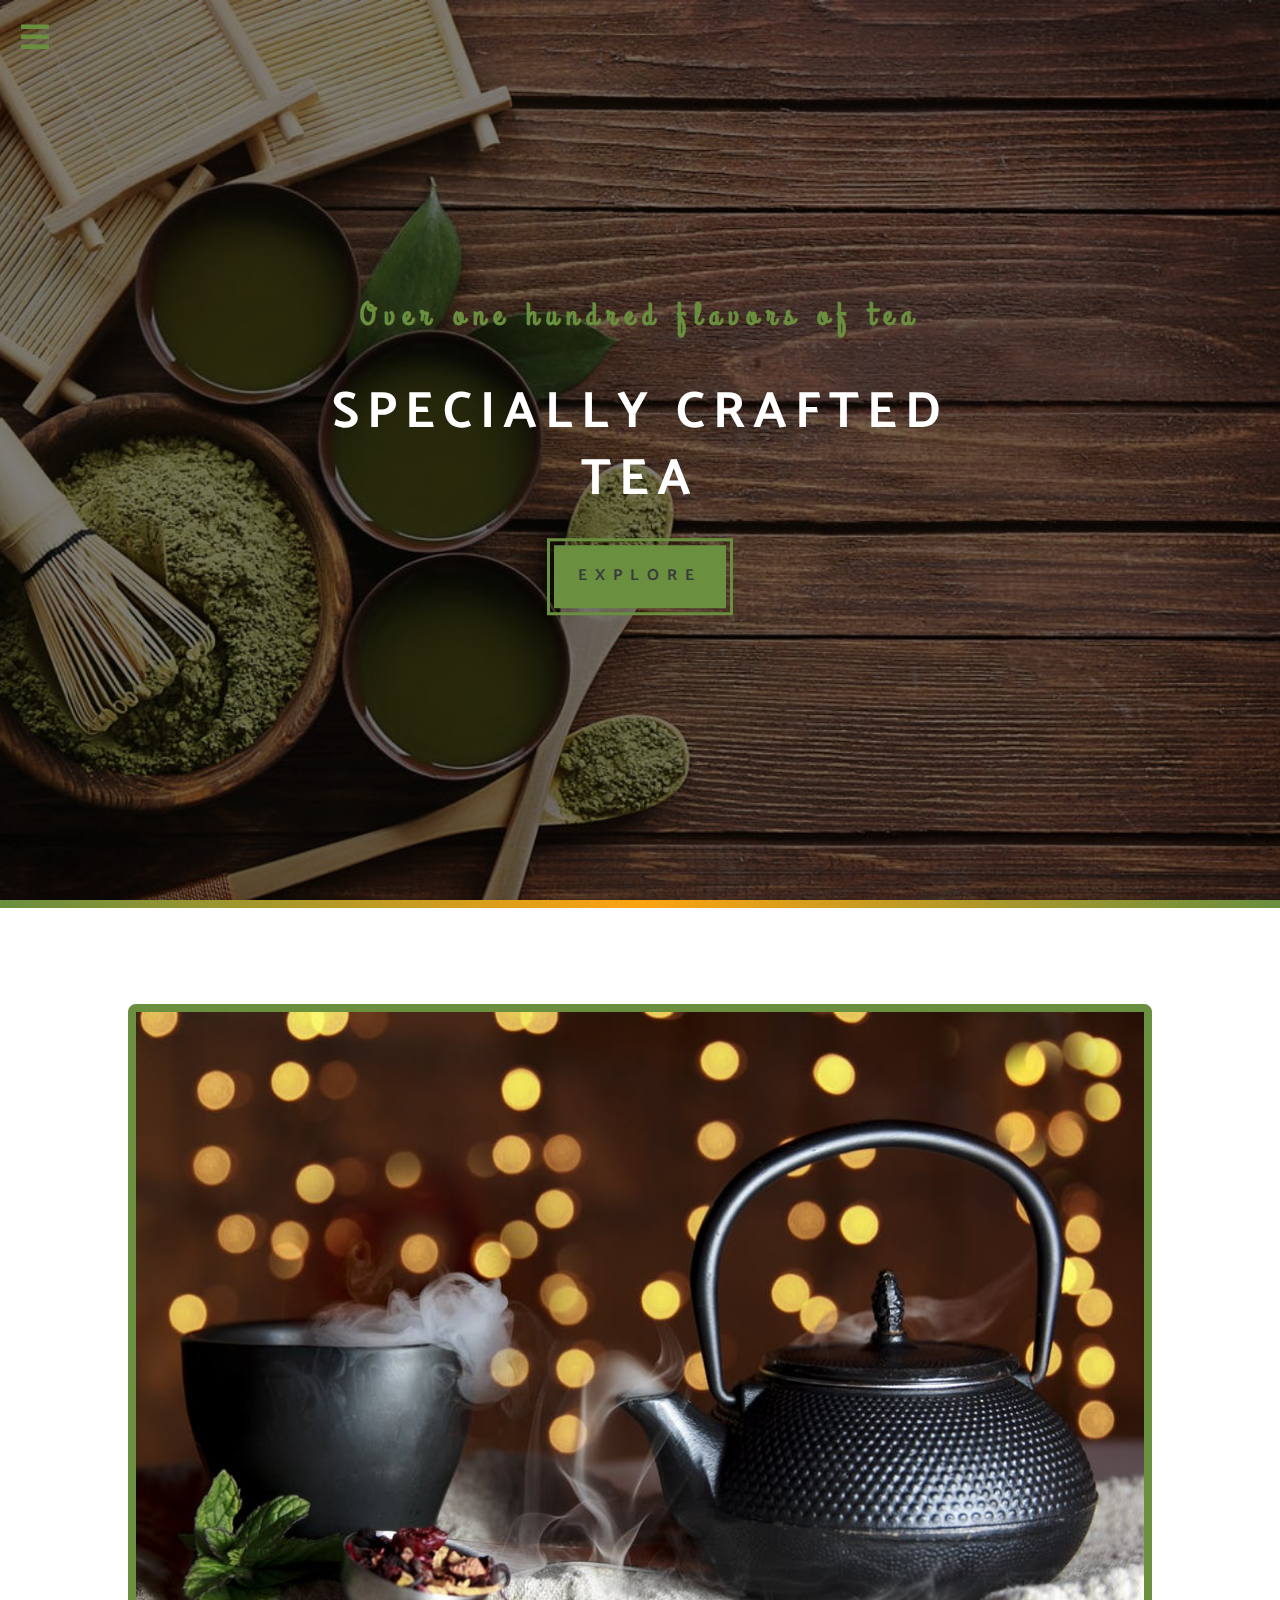
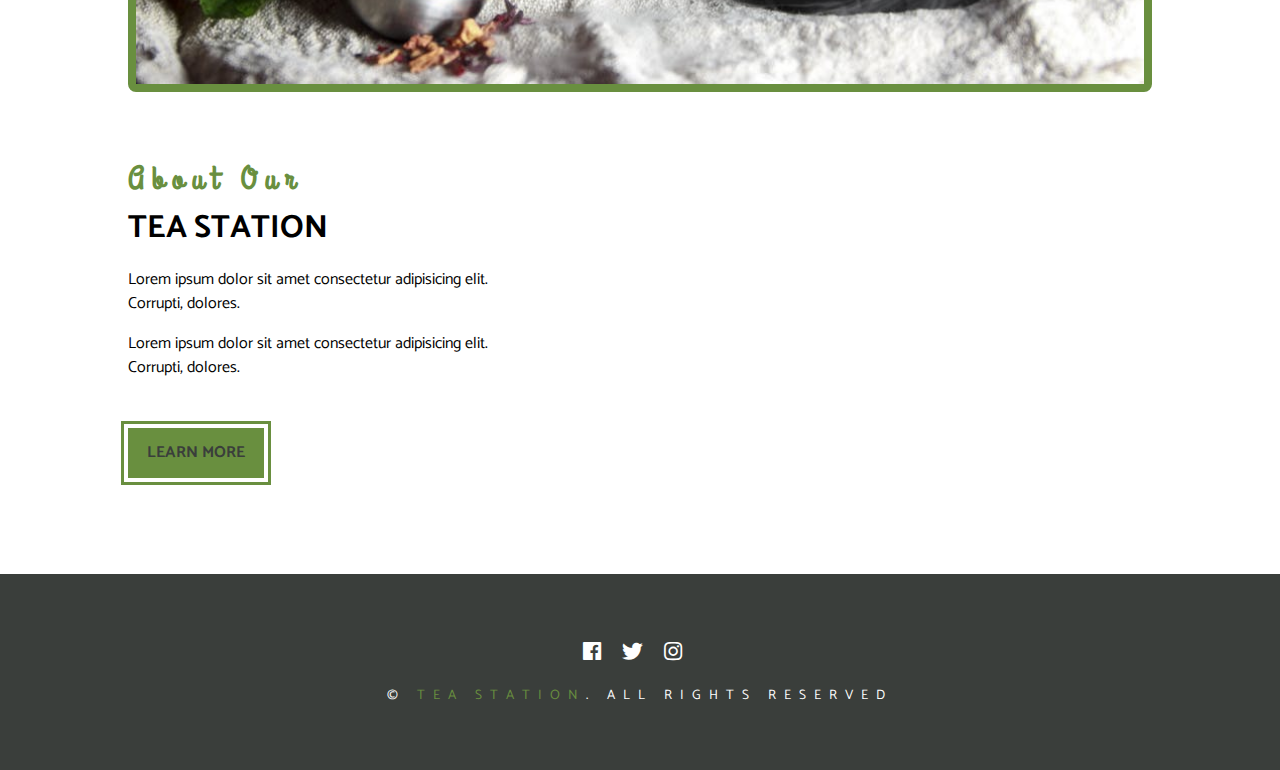
<file: about.html>
<!DOCTYPE html>
<html lang="en">
  <head>
    <meta charset="UTF-8" />
    <meta name="viewport" content="width=device-width, initial-scale=1.0" />
    <meta http-equiv="X-UA-Compatible" content="ie=edge" />

    <title>About Us</title>
    <!-- font awesome -->
    <link rel="stylesheet" href="fontawesome-free-5.7.2-web 2/css/all.css" />
    <!-- custom css -->
    <link rel="stylesheet" href="styles.css" />
  </head>

  <body>
    <!-- nav button -->
    <span class="nav-btn" id="nav-btn">
      <i class="fas fa-bars"></i>
    </span>
    <!-- navbar -->
    <nav class="navbar" id="navbar">
      <div class="navbar-header">
        <span class="nav-close" id="nav-close">
          <i class="fas fa-times"></i>
        </span>
      </div>
      <ul class="nav-items">
        <li><a href="index.html" class="nav-link">home</a></li>
        <li><a href="skills.html" class="nav-link">skills</a></li>
        <li><a href="about.html" class="nav-link">about</a></li>
        <li><a href="products.html" class="nav-link">products</a></li>
      </ul>
    </nav>
    <!-- header -->
    <header class="header">
      <div class="banner">
        <h3 class="banner-subtitle">Over one hundred flavors of tea</h3>
        <h1 class="banner-title">specially crafted tea</h1>
        <a href="skills.html" class="banner-btn">explore</a>
      </div>
    </header>
    <!-- end header -->
    <!-- content divider -->
    <div class="content-divider"></div>
    <!-- end content divider  -->
    <!-- about  -->
    <section class="about">
      <div class="section-center clearfix">
        <!-- first column -->
        <article class="about-img">
          <div class="about-picture-container">
            <img
              src="./images/about-bcg.jpeg"
              alt="tea kettle"
              class="about-picture"
            />
          </div>
        </article>
        <!-- second column -->
        <article class="about-info">
          <!-- section title -->
          <div>
            <h3 class="section-subtitle">about our</h3>
            <h2 class="section-title">tea station</h2>
          </div>
          <!--end section title -->
          <p class="about-text">
            Lorem ipsum dolor sit amet consectetur adipisicing elit. Corrupti,
            dolores.
          </p>
          <p class="about-text">
            Lorem ipsum dolor sit amet consectetur adipisicing elit. Corrupti,
            dolores.
          </p>
          <a href="about.html" class="main-btn">learn more</a>
        </article>
      </div>
    </section>
    <!--  end of about  -->
    <footer class="footer">
      <div class="section-center">
        <div class="social-icons">
          <!-- social icon -->
          <a href="#" class="social-icon">
            <i class="fab fa-facebook"></i>
          </a>
          <!-- end of social icon -->
          <!-- social icon -->
          <a href="#" class="social-icon">
            <i class="fab fa-twitter"></i>
          </a>
          <!-- end of social icon -->
          <!-- social icon -->
          <a href="#" class="social-icon">
            <i class="fab fa-instagram"></i>
          </a>
          <!-- end of social icon -->
        </div>
        <p class="footer-text">
          &copy; <span class="text-primary">tea station</span>. all rights
          reserved
        </p>
      </div>
    </footer>
    <script src="app.js"></script>
  </body>
</html>
</file>
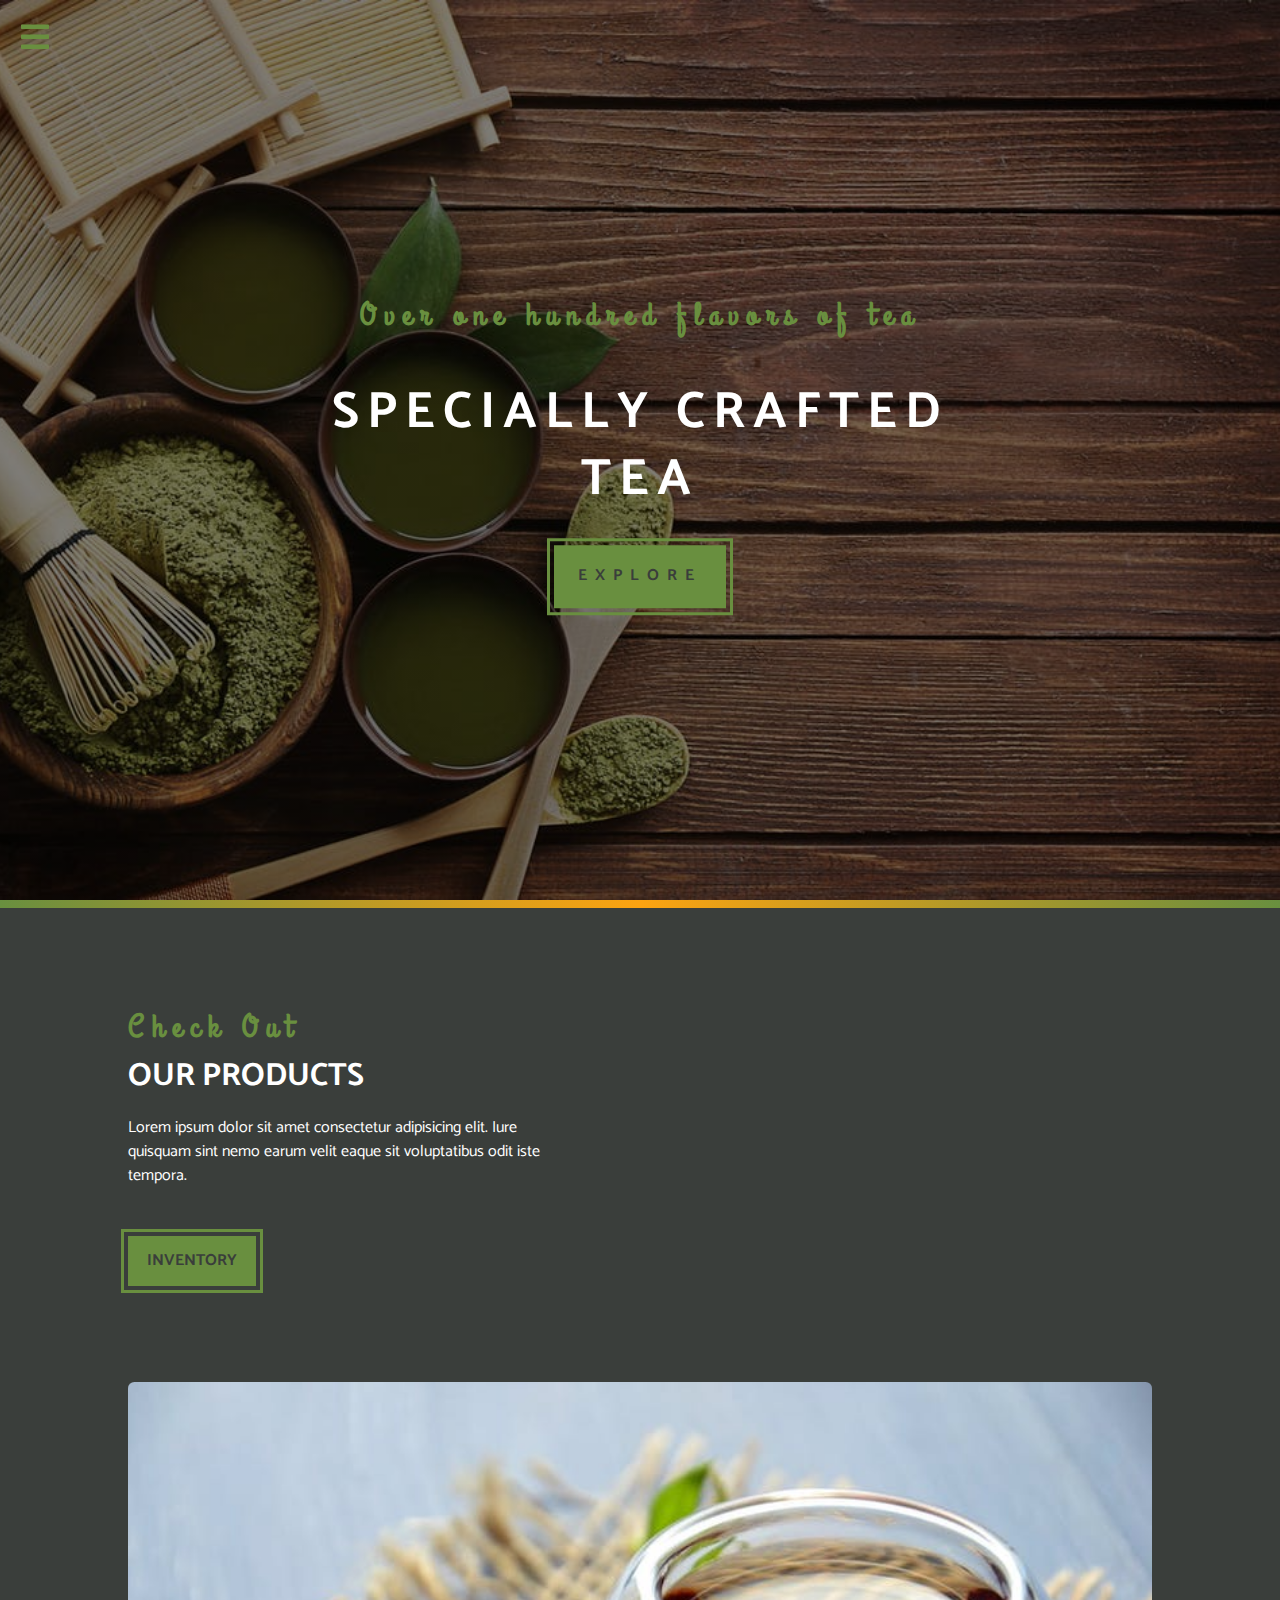
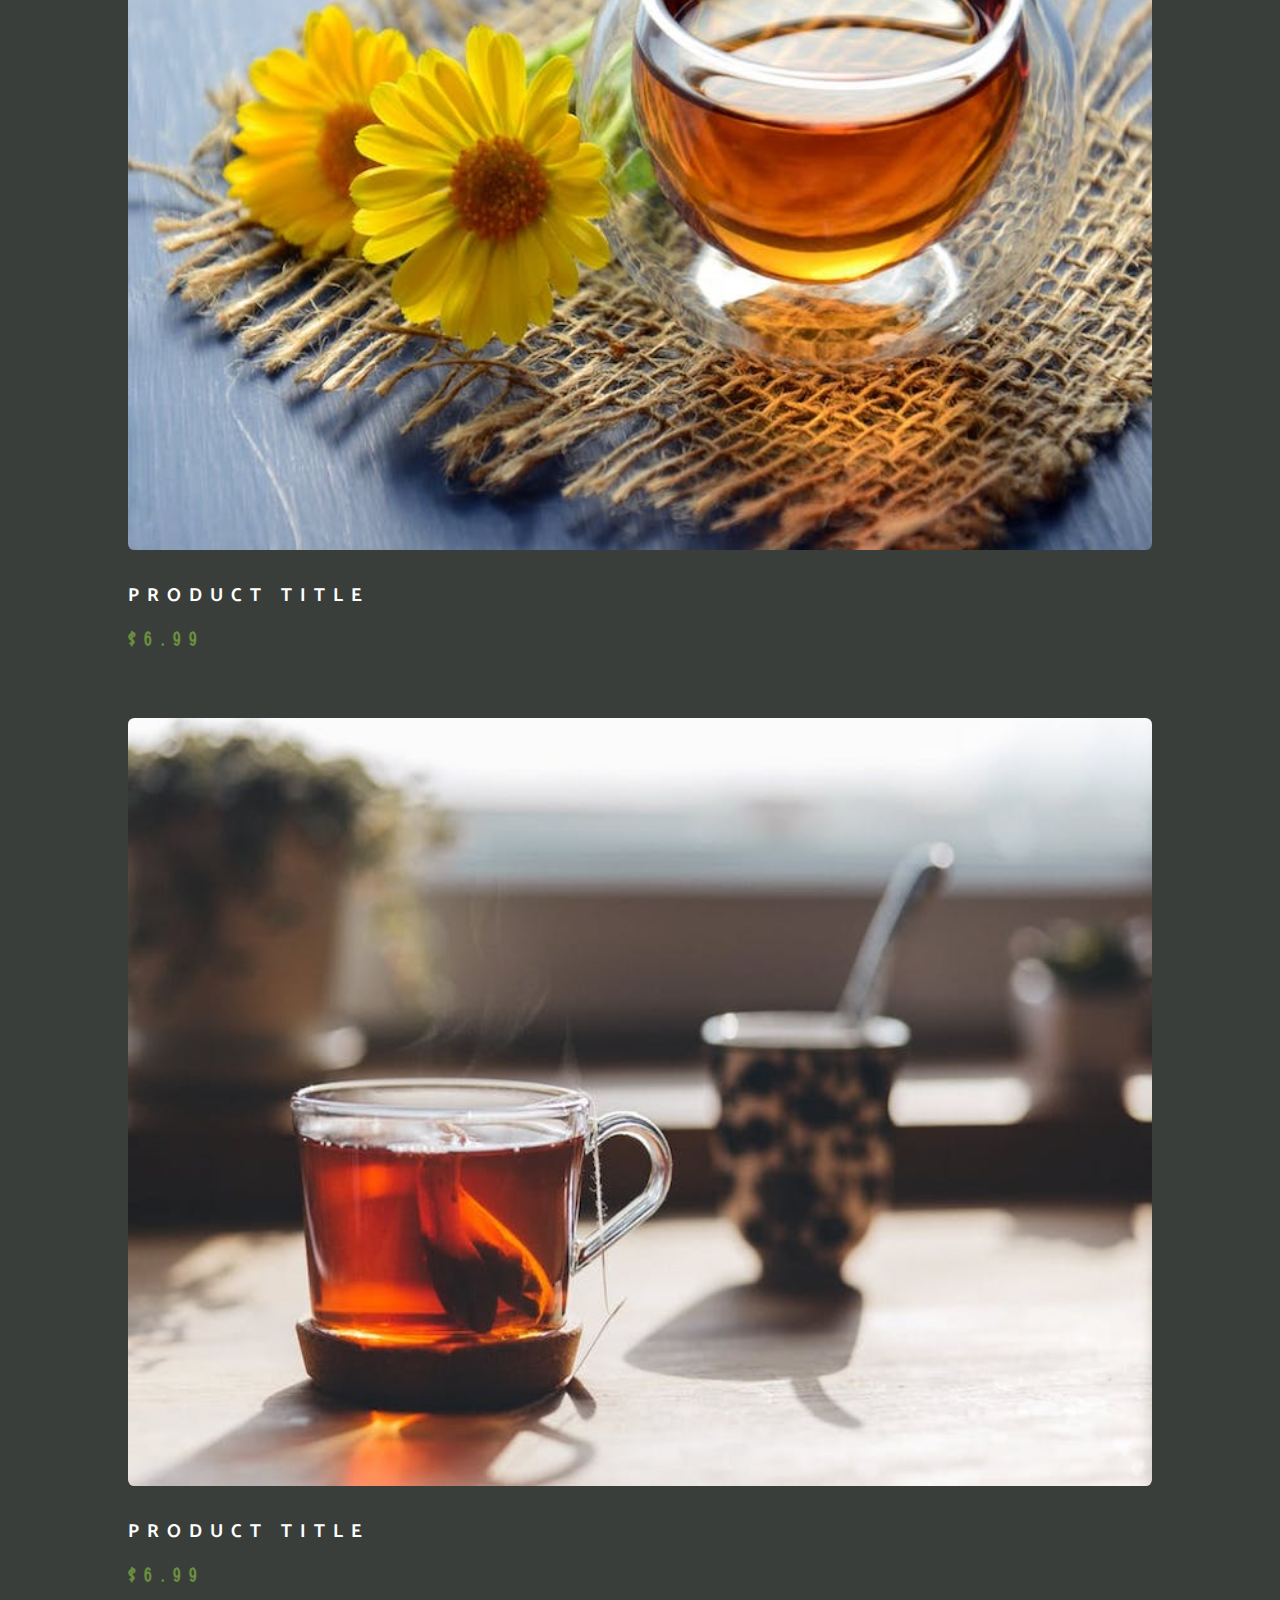
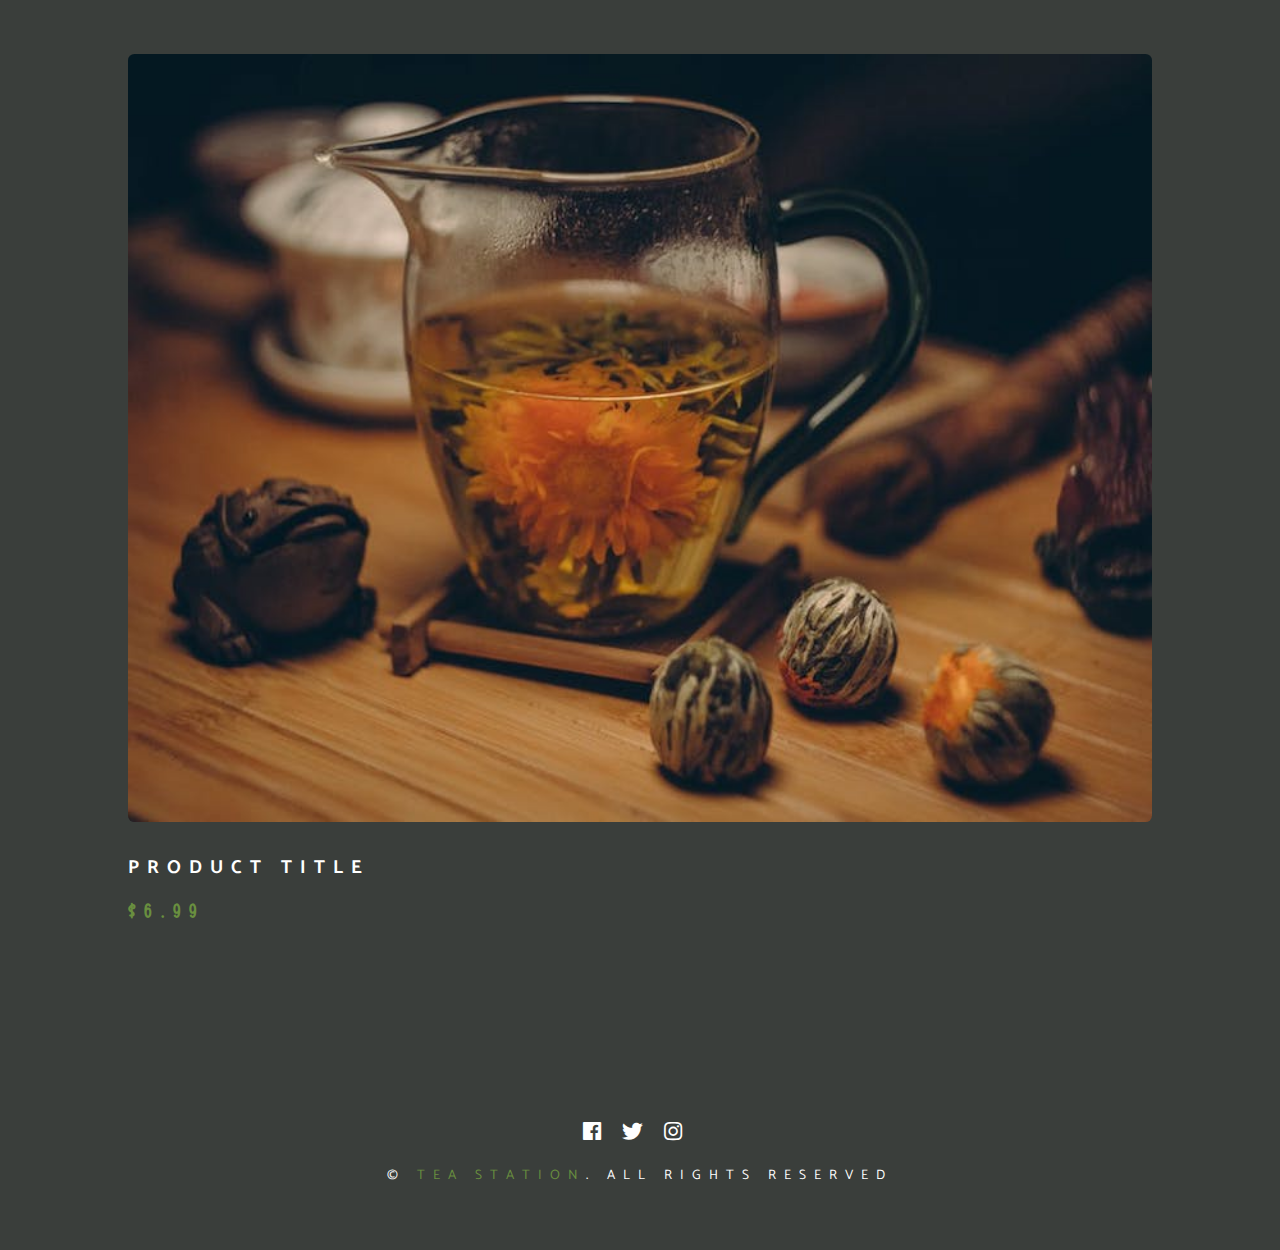
<file: products.html>
<!DOCTYPE html>
<html lang="en">
  <head>
    <meta charset="UTF-8" />
    <meta name="viewport" content="width=device-width, initial-scale=1.0" />
    <meta http-equiv="X-UA-Compatible" content="ie=edge" />

    <title>Our Products</title>
    <!-- font awesome -->
    <link rel="stylesheet" href="fontawesome-free-5.7.2-web 2/css/all.css" />
    <!-- custom css -->
    <link rel="stylesheet" href="styles.css" />
  </head>

  <body>
    <!-- nav button -->
    <span class="nav-btn" id="nav-btn">
      <i class="fas fa-bars"></i>
    </span>
    <!-- navbar -->
    <nav class="navbar" id="navbar">
      <div class="navbar-header">
        <span class="nav-close" id="nav-close">
          <i class="fas fa-times"></i>
        </span>
      </div>
      <ul class="nav-items">
        <li><a href="index.html" class="nav-link">home</a></li>
        <li><a href="skills.html" class="nav-link">skills</a></li>
        <li><a href="about.html" class="nav-link">about</a></li>
        <li><a href="products.html" class="nav-link">products</a></li>
      </ul>
    </nav>
    <!-- header -->
    <header class="header">
      <div class="banner">
        <h3 class="banner-subtitle">Over one hundred flavors of tea</h3>
        <h1 class="banner-title">specially crafted tea</h1>
        <a href="skills.html" class="banner-btn">explore</a>
      </div>
    </header>
    <!-- end header -->
    <!-- content divider -->
    <div class="content-divider"></div>
    <!-- end content divider  -->

    <!-- products -->
    <section class="products">
      <div class="section-center clearfix">
        <!-- product info -->
        <article class="products-info">
          <!-- section title -->
          <div>
            <h3 class="section-subtitle">check out</h3>
            <h2 class="section-title text-white">our products</h2>
          </div>
          <!--end section title -->
          <p class="product-text">
            Lorem ipsum dolor sit amet consectetur adipisicing elit. Iure
            quisquam sint nemo earum velit eaque sit voluptatibus odit iste
            tempora.
          </p>
          <a href="products.html" class="main-btn">inventory</a>
        </article>
        <!-- product inventory -->
        <article class="products-inventory clearfix">
          <!-- single product -->
          <article class="product">
            <img
              src="./images/product-1.jpeg"
              alt="product"
              class="product-img"
            />
            <h3 class="product-title">product title</h3>
            <h3 class="product-price">$6.99</h3>
          </article>
          <!-- end single product -->
          <!-- single product -->
          <article class="product">
            <img
              src="./images/product-2.jpeg"
              alt="product"
              class="product-img"
            />
            <h3 class="product-title">product title</h3>
            <h3 class="product-price">$6.99</h3>
          </article>
          <!-- end single product -->
          <!-- single product -->
          <article class="product">
            <img
              src="./images/product-3.jpeg"
              alt="product"
              class="product-img"
            />
            <h3 class="product-title">product title</h3>
            <h3 class="product-price">$6.99</h3>
          </article>
          <!-- end single product -->
        </article>
      </div>
    </section>
    <!-- end products -->
    <footer class="footer">
      <div class="section-center">
        <div class="social-icons">
          <!-- social icon -->
          <a href="#" class="social-icon">
            <i class="fab fa-facebook"></i>
          </a>
          <!-- end of social icon -->
          <!-- social icon -->
          <a href="#" class="social-icon">
            <i class="fab fa-twitter"></i>
          </a>
          <!-- end of social icon -->
          <!-- social icon -->
          <a href="#" class="social-icon">
            <i class="fab fa-instagram"></i>
          </a>
          <!-- end of social icon -->
        </div>
        <p class="footer-text">
          &copy; <span class="text-primary">tea station</span>. all rights
          reserved
        </p>
      </div>
    </footer>
    <script src="app.js"></script>
  </body>
</html>
</file>
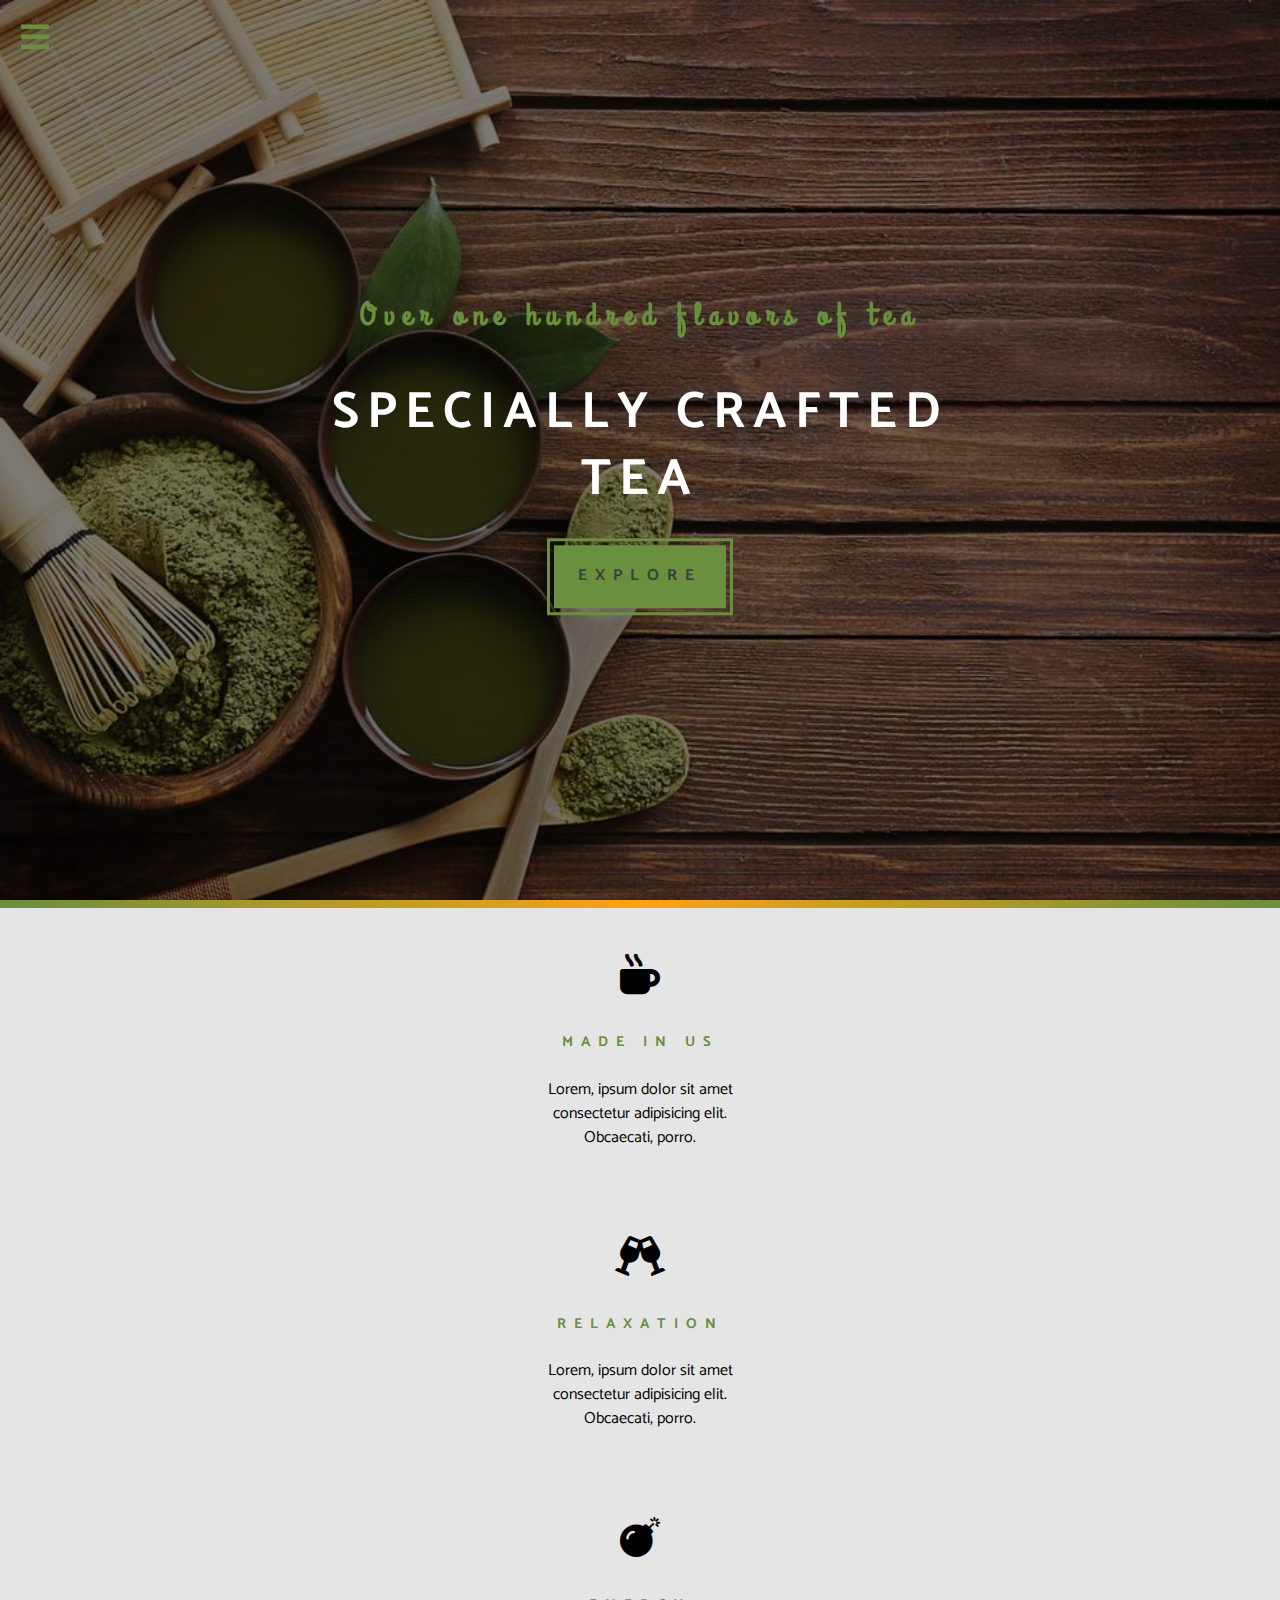
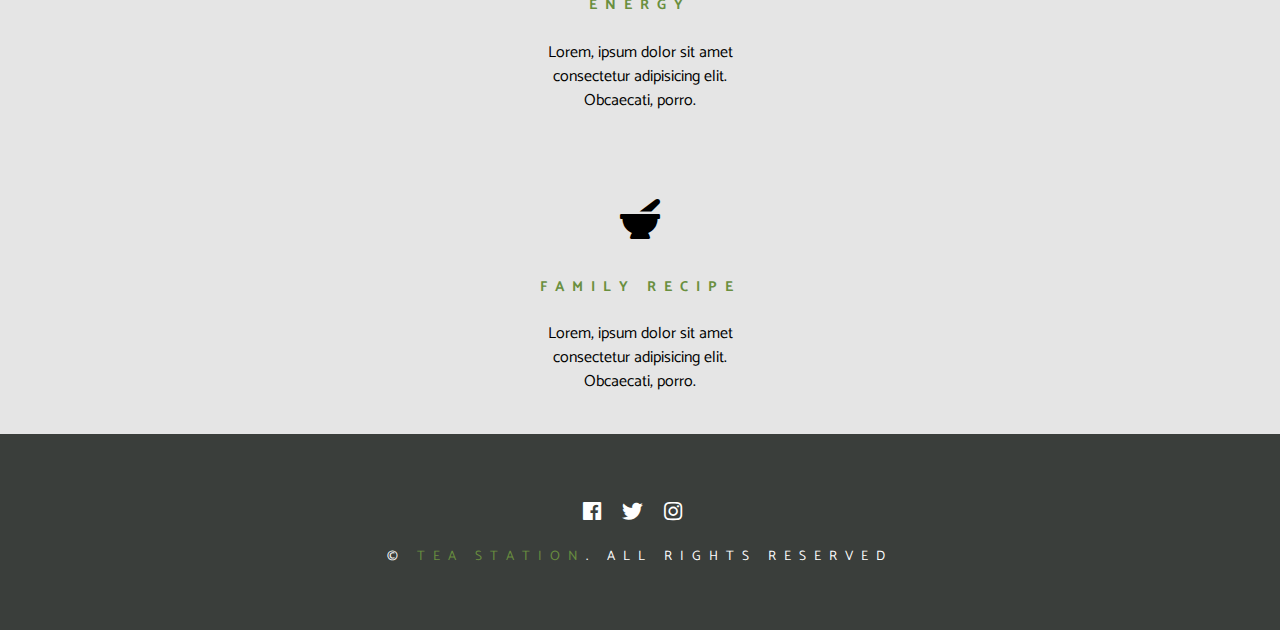
<file: skills.html>
<!DOCTYPE html>
<html lang="en">
  <head>
    <meta charset="UTF-8" />
    <meta name="viewport" content="width=device-width, initial-scale=1.0" />
    <meta http-equiv="X-UA-Compatible" content="ie=edge" />

    <title>Our Skills</title>
    <!-- font awesome -->
    <link rel="stylesheet" href="fontawesome-free-5.7.2-web 2/css/all.css" />
    <!-- custom css -->
    <link rel="stylesheet" href="styles.css" />
  </head>

  <body>
    <!-- nav button -->
    <span class="nav-btn" id="nav-btn">
      <i class="fas fa-bars"></i>
    </span>
    <!-- navbar -->
    <nav class="navbar" id="navbar">
      <div class="navbar-header">
        <span class="nav-close" id="nav-close">
          <i class="fas fa-times"></i>
        </span>
      </div>
      <ul class="nav-items">
        <li><a href="index.html" class="nav-link">home</a></li>
        <li><a href="skills.html" class="nav-link">skills</a></li>
        <li><a href="about.html" class="nav-link">about</a></li>
        <li><a href="products.html" class="nav-link">products</a></li>
      </ul>
    </nav>
    <!-- header -->
    <header class="header">
      <div class="banner">
        <h3 class="banner-subtitle">Over one hundred flavors of tea</h3>
        <h1 class="banner-title">specially crafted tea</h1>
        <a href="skills.html" class="banner-btn">explore</a>
      </div>
    </header>
    <!-- end header -->
    <!-- content divider -->
    <div class="content-divider"></div>
    <!-- end content divider  -->
    <!-- skills section -->
    <section class="skills clearfix">
      <!-- single skill -->
      <article class="skill">
        <span class="skill-icon">
          <i class="fas fa-mug-hot"></i>
        </span>
        <h3 class="skill-title">made in us</h3>
        <p class="skill-text">
          Lorem, ipsum dolor sit amet consectetur adipisicing elit. Obcaecati,
          porro.
        </p>
      </article>
      <!--end single skill -->
      <!-- single skill -->
      <article class="skill">
        <span class="skill-icon">
          <i class="fas fa-glass-cheers"></i>
        </span>
        <h3 class="skill-title">relaxation</h3>
        <p class="skill-text">
          Lorem, ipsum dolor sit amet consectetur adipisicing elit. Obcaecati,
          porro.
        </p>
      </article>
      <!--end single skill -->
      <!-- single skill -->
      <article class="skill">
        <span class="skill-icon">
          <i class="fas fa-bomb"></i>
        </span>
        <h3 class="skill-title">energy</h3>
        <p class="skill-text">
          Lorem, ipsum dolor sit amet consectetur adipisicing elit. Obcaecati,
          porro.
        </p>
      </article>
      <!--end single skill -->
      <!-- single skill -->
      <article class="skill">
        <span class="skill-icon">
          <i class="fas fa-mortar-pestle"></i>
        </span>
        <h3 class="skill-title">family recipe</h3>
        <p class="skill-text">
          Lorem, ipsum dolor sit amet consectetur adipisicing elit. Obcaecati,
          porro.
        </p>
      </article>
      <!--end single skill -->
    </section>
    <!-- end of skills section -->

    <footer class="footer">
      <div class="section-center">
        <div class="social-icons">
          <!-- social icon -->
          <a href="#" class="social-icon">
            <i class="fab fa-facebook"></i>
          </a>
          <!-- end of social icon -->
          <!-- social icon -->
          <a href="#" class="social-icon">
            <i class="fab fa-twitter"></i>
          </a>
          <!-- end of social icon -->
          <!-- social icon -->
          <a href="#" class="social-icon">
            <i class="fab fa-instagram"></i>
          </a>
          <!-- end of social icon -->
        </div>
        <p class="footer-text">
          &copy; <span class="text-primary">tea station</span>. all rights
          reserved
        </p>
      </div>
    </footer>
    <script src="app.js"></script>
  </body>
</html>
</file>
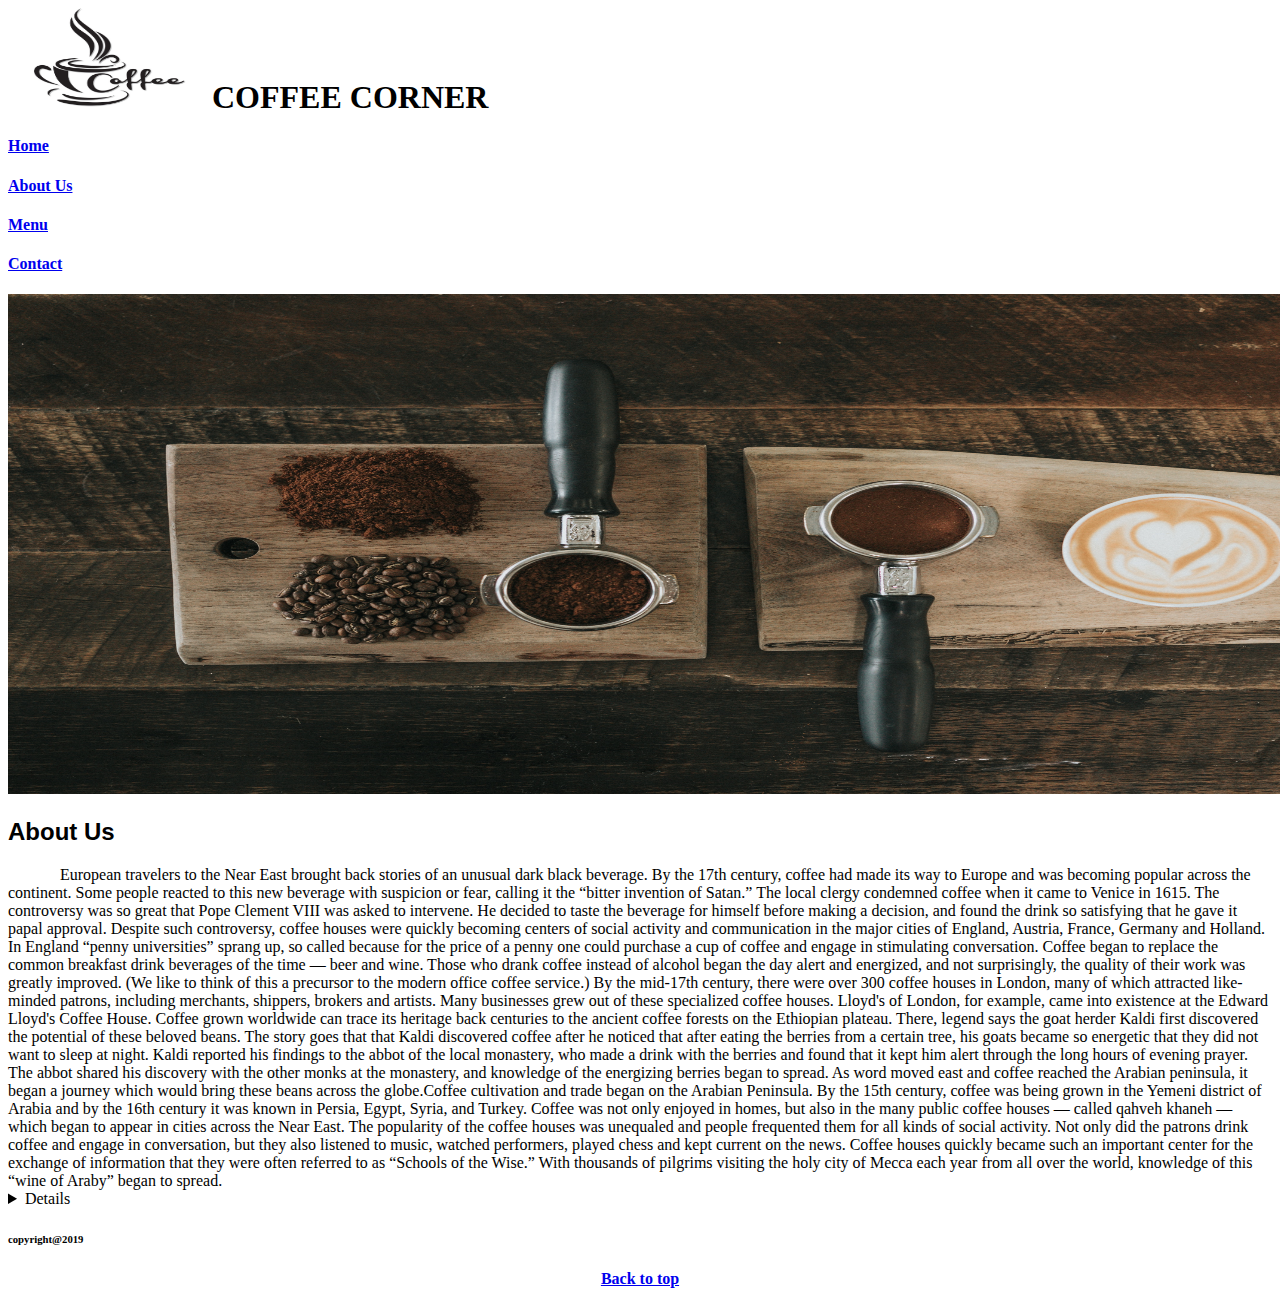
<file: coffee_website_A1/About us.html>
<!DOCTYPE html>
<html lang="en">
<head>
    <meta charset="UTF-8">
    <meta http-equiv="X-UA-Compatible" content="IE=edge">
    <meta name="viewport" content="width=device-width, initial-scale=1.0">
    <link href="https://cdn.jsdelivr.net/npm/bootstrap@5.1.3/dist/css/bootstrap.min.css" rel="stylesheet" integrity="sha384-1BmE4kWBq78iYhFldvKuhfTAU6auU8tT94WrHftjDbrCEXSU1oBoqyl2QvZ6jIW3" crossorigin="anonymous">
    <title>About US</title>
    <style>h3,p,h1{display:inline; }
    h2
    {
background-color: white;
font-family:'Franklin Gothic Medium', 'Arial Narrow', Arial, sans-serif;
  
    
    </style>

</head>
<img src="logo_1.jpg" alt="" width="200" height="100">
    <h1  style="font-family:cursive"  >COFFEE CORNER </h1>


   
    <p>&nbsp;&nbsp;&nbsp;&nbsp;&nbsp;&nbsp;&nbsp;&nbsp;&nbsp;&nbsp;&nbsp;&nbsp;&nbsp;&nbsp;&nbsp;&nbsp;&nbsp;&nbsp;&nbsp;&nbsp;&nbsp;&nbsp;&nbsp;&nbsp;&nbsp;&nbsp;&nbsp;&nbsp;&nbsp;&nbsp;&nbsp;&nbsp;&nbsp;&nbsp;&nbsp;&nbsp;&nbsp;&nbsp;&nbsp;&nbsp;&nbsp;&nbsp;&nbsp;&nbsp;&nbsp;&nbsp;&nbsp;&nbsp;&nbsp;&nbsp;&nbsp;&nbsp;&nbsp;&nbsp;&nbsp;&nbsp;&nbsp;&nbsp;&nbsp;&nbsp;&nbsp;&nbsp;&nbsp;&nbsp;&nbsp;&nbsp;&nbsp;&nbsp;&nbsp;&nbsp;&nbsp;&nbsp;&nbsp;&nbsp;&nbsp;&nbsp;</p>

    <a class="btn btn-dark" href="index.html" role="button"><h4>Home</h4></a>
    <a class="btn btn-dark" href="About us.html" role="button"><h4>About Us</h4></a>
    <a class="btn btn-dark" href="menu.html" role="button"><h4>Menu </h4></a>
    <a class="btn btn-dark" href="Contact.html" role="button"><h4>Contact</h4></a>
  <center><img src="fc.jpg" alt="" width="1500" height="500"></center>



  <h2  >About Us</h2>
  
  <p> &nbsp;&nbsp;&nbsp;&nbsp;&nbsp;&nbsp;&nbsp;&nbsp;&nbsp;&nbsp;&nbsp;&nbsp;&nbsp;European travelers to the Near East brought back stories of an unusual dark black beverage. By the 17th century, coffee had made its way to Europe and was becoming popular across the continent. 

    Some people reacted to this new beverage with suspicion or fear, calling it the “bitter invention of Satan.” The local clergy condemned coffee when it came to Venice in 1615. The controversy was so great that Pope Clement VIII was asked to intervene. He decided to taste the beverage for himself before making a decision, and found the drink so satisfying that he gave it papal approval.
    
    Despite such controversy, coffee houses were quickly becoming centers of social activity and communication in the major cities of England, Austria, France, Germany and Holland. In England “penny universities” sprang up, so called because for the price of a penny one could purchase a cup of coffee and engage in stimulating conversation.  
    
    Coffee began to replace the common breakfast drink beverages of the time — beer and wine. Those who drank coffee instead of alcohol began the day alert and energized, and not surprisingly, the quality of their work was greatly improved. (We like to think of this a precursor to the modern office coffee service.)
    
    By the mid-17th century, there were over 300 coffee houses in London, many of which attracted like-minded patrons, including merchants, shippers, brokers and artists.
    
    Many businesses grew out of these specialized coffee houses. Lloyd's of London, for example, came into existence at the Edward Lloyd's Coffee House.
    Coffee grown worldwide can trace its heritage back centuries to the ancient coffee forests on the Ethiopian plateau. There, legend says the goat herder Kaldi first discovered the potential of these beloved beans. 

    The story goes that that Kaldi discovered coffee after he noticed that after eating the berries from a certain tree, his goats became so energetic that they did not want to sleep at night. 
    
    Kaldi reported his findings to the abbot of the local monastery, who made a drink with the berries and found that it kept him alert through the long hours of evening prayer. The abbot shared his discovery with the other monks at the monastery, and knowledge of the energizing berries began to spread.
    
    As word moved east and coffee reached the Arabian peninsula, it began a journey which would bring these beans across the globe.Coffee cultivation and trade began on the Arabian Peninsula.  By the 15th century, coffee was being grown in the Yemeni district of Arabia and by the 16th century it was known in Persia, Egypt, Syria, and Turkey.

    Coffee was not only enjoyed in homes, but also in the many public coffee houses — called qahveh khaneh — which began to appear in cities across the Near East. The popularity of the coffee houses was unequaled and people frequented them for all kinds of social activity. 
    
    Not only did the patrons drink coffee and engage in conversation, but they also listened to music, watched performers, played chess and kept current on the news.  Coffee houses quickly became such an important center for the exchange of information that they were often referred to as “Schools of the Wise.”
    
    With thousands of pilgrims visiting the holy city of Mecca each year from all over the world, knowledge of this “wine of Araby” began to spread. <details>European travelers to the Near East brought back stories of an unusual dark black beverage. By the 17th century, coffee had made its way to Europe and was becoming popular across the continent. 

      Some people reacted to this new beverage with suspicion or fear, calling it the “bitter invention of Satan.” The local clergy condemned coffee when it came to Venice in 1615. The controversy was so great that Pope Clement VIII was asked to intervene. He decided to taste the beverage for himself before making a decision, and found the drink so satisfying that he gave it papal approval.
      
      Despite such controversy, coffee houses were quickly becoming centers of social activity and communication in the major cities of England, Austria, France, Germany and Holland. In England “penny universities” sprang up, so called because for the price of a penny one could purchase a cup of coffee and engage in stimulating conversation.  
      
      Coffee began to replace the common breakfast drink beverages of the time — beer and wine. Those who drank coffee instead of alcohol began the day alert and energized, and not surprisingly, the quality of their work was greatly improved. (We like to think of this a precursor to the modern office coffee service.)
      
      By the mid-17th century, there were over 300 coffee houses in London, many of which attracted like-minded patrons, including merchants, shippers, brokers and artists.
      
      Many businesses grew out of these specialized coffee houses. Lloyd's of London, for example, came into existence at the Edward Lloyd's Coffee House.</details></p>


<h6>copyright@2019</h6>
<center><a class="btn btn-dark" href="About us.html" role="button"><h4>Back to top</h4></a></center>


</body>
</html>
</file>
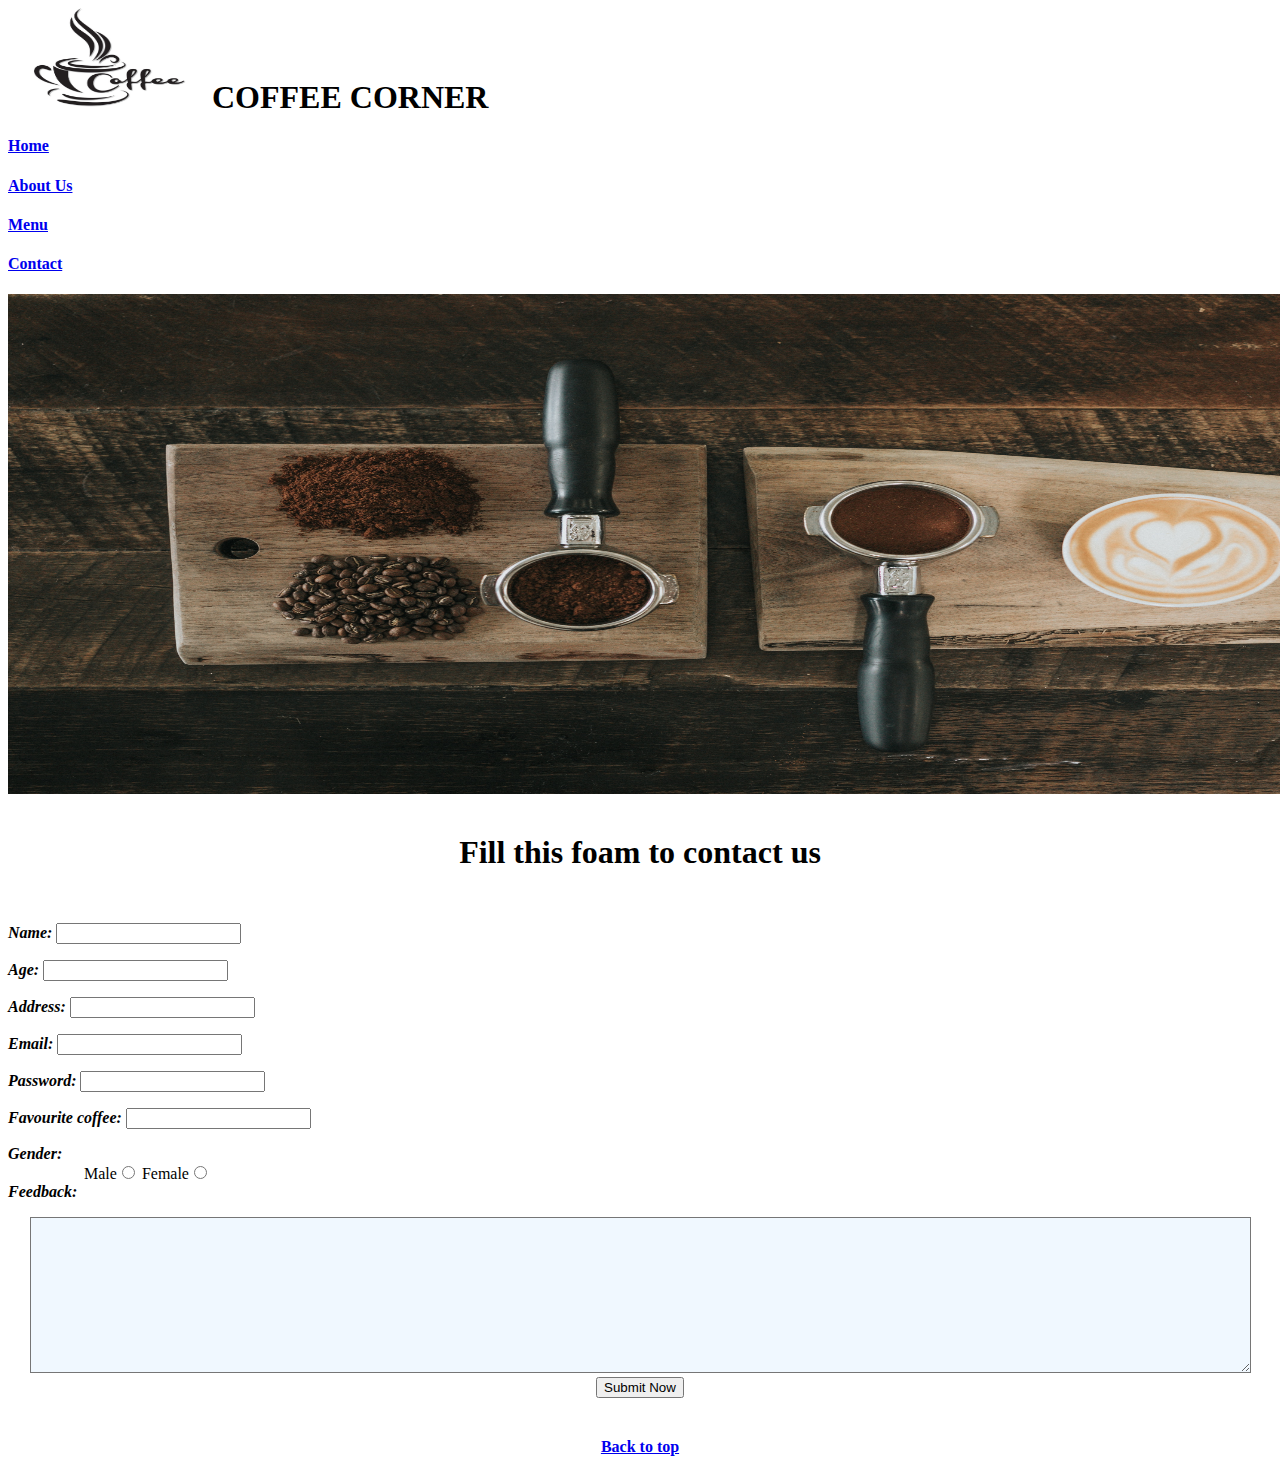
<file: coffee_website_A1/Contact.html>
<!DOCTYPE html>
<html lang="en">
<head>
    <meta charset="UTF-8">
    <meta http-equiv="X-UA-Compatible" content="IE=edge">
    <meta name="viewport" content="width=device-width, initial-scale=1.0">
    <link href="https://cdn.jsdelivr.net/npm/bootstrap@5.1.3/dist/css/bootstrap.min.css" rel="stylesheet" integrity="sha384-1BmE4kWBq78iYhFldvKuhfTAU6auU8tT94WrHftjDbrCEXSU1oBoqyl2QvZ6jIW3" crossorigin="anonymous">
    <title>Contact </title>
    <style>h3,p,h1{display:inline; }
    
    
    
    
   
        #block{
          display: block;

        }
        textarea{
          background-color:aliceblue;
        }
    
    </style>
</head>
<body>
    <img src="logo_1.jpg" alt="" width="200" height="100">
    <h1  style="font-family:cursive"  >COFFEE CORNER </h1>

   
    <p>&nbsp;&nbsp;&nbsp;&nbsp;&nbsp;&nbsp;&nbsp;&nbsp;&nbsp;&nbsp;&nbsp;&nbsp;&nbsp;&nbsp;&nbsp;&nbsp;&nbsp;&nbsp;&nbsp;&nbsp;&nbsp;&nbsp;&nbsp;&nbsp;&nbsp;&nbsp;&nbsp;&nbsp;&nbsp;&nbsp;&nbsp;&nbsp;&nbsp;&nbsp;&nbsp;&nbsp;&nbsp;&nbsp;&nbsp;&nbsp;&nbsp;&nbsp;&nbsp;&nbsp;&nbsp;&nbsp;&nbsp;&nbsp;&nbsp;&nbsp;&nbsp;&nbsp;&nbsp;&nbsp;&nbsp;&nbsp;&nbsp;&nbsp;&nbsp;&nbsp;&nbsp;&nbsp;&nbsp;&nbsp;&nbsp;&nbsp;&nbsp;&nbsp;&nbsp;&nbsp;&nbsp;&nbsp;&nbsp;&nbsp;&nbsp;&nbsp;</p>
    <a class="btn btn-dark" href="index.html" role="button"><h4>Home</h4></a>
    <a class="btn btn-dark" href="About us.html" role="button"><h4>About Us</h4></a>
    <a class="btn btn-dark" href="menu.html" role="button"><h4>Menu </h4></a>
    <a class="btn btn-dark" href="Contact.html" role="button"><h4>Contact</h4></a>
  <center><img src="fc.jpg" alt="" width="1500" height="500"></center>


<br><br>



<center><h1 class="btn btn-success">Fill this foam to contact us</h1></center>
<br>
<br>
<p id="block">
<em><strong>Name:</strong></em>
<input type="text">

</p>
<p id="block">
  <em><strong>Age:</strong></em>
  <input type="text">
  
  </p>
<p id="block">
  <em><strong>Address:</strong></em>
    
    <input type="text">
    
    </p>
    <p id="block">
      <em><strong> Email:</strong></em>
    
        <input type="text">
        
        </p>
        <p id="block">
          <em><strong> Password:</strong></em>
      
            <input type="password">
            
            </p>
        <p id="block">
          <em><strong> Favourite coffee:</strong></em>
         
            <input type="text">
            
            </p>
    
   
        
            
            <em><strong> Gender:</strong></em>
                 <br>
                 &nbsp;&nbsp;&nbsp;&nbsp;&nbsp;&nbsp;&nbsp;&nbsp;&nbsp;&nbsp;&nbsp;&nbsp;&nbsp;&nbsp;&nbsp;&nbsp;&nbsp;&nbsp; Male<input  type="radio" name="Gender">
                 Female<input  type="radio" name="Gender">
                 <br>
                 <em><strong>Feedback:</strong></em>
               
                 <br>
                 <p id="block">
              
                <center> <textarea name="Description" id="" cols="150" rows="10"></textarea></center>
                  
                  </p>
                
                
                <center> <button type="button" class="btn btn-success">Submit Now</button></center>
              

<br>
              <center>  <a class="btn btn-dark" href="Contact.html" role="button"><h4>Back to top</h4></a></center>



</body>
</html>
</file>
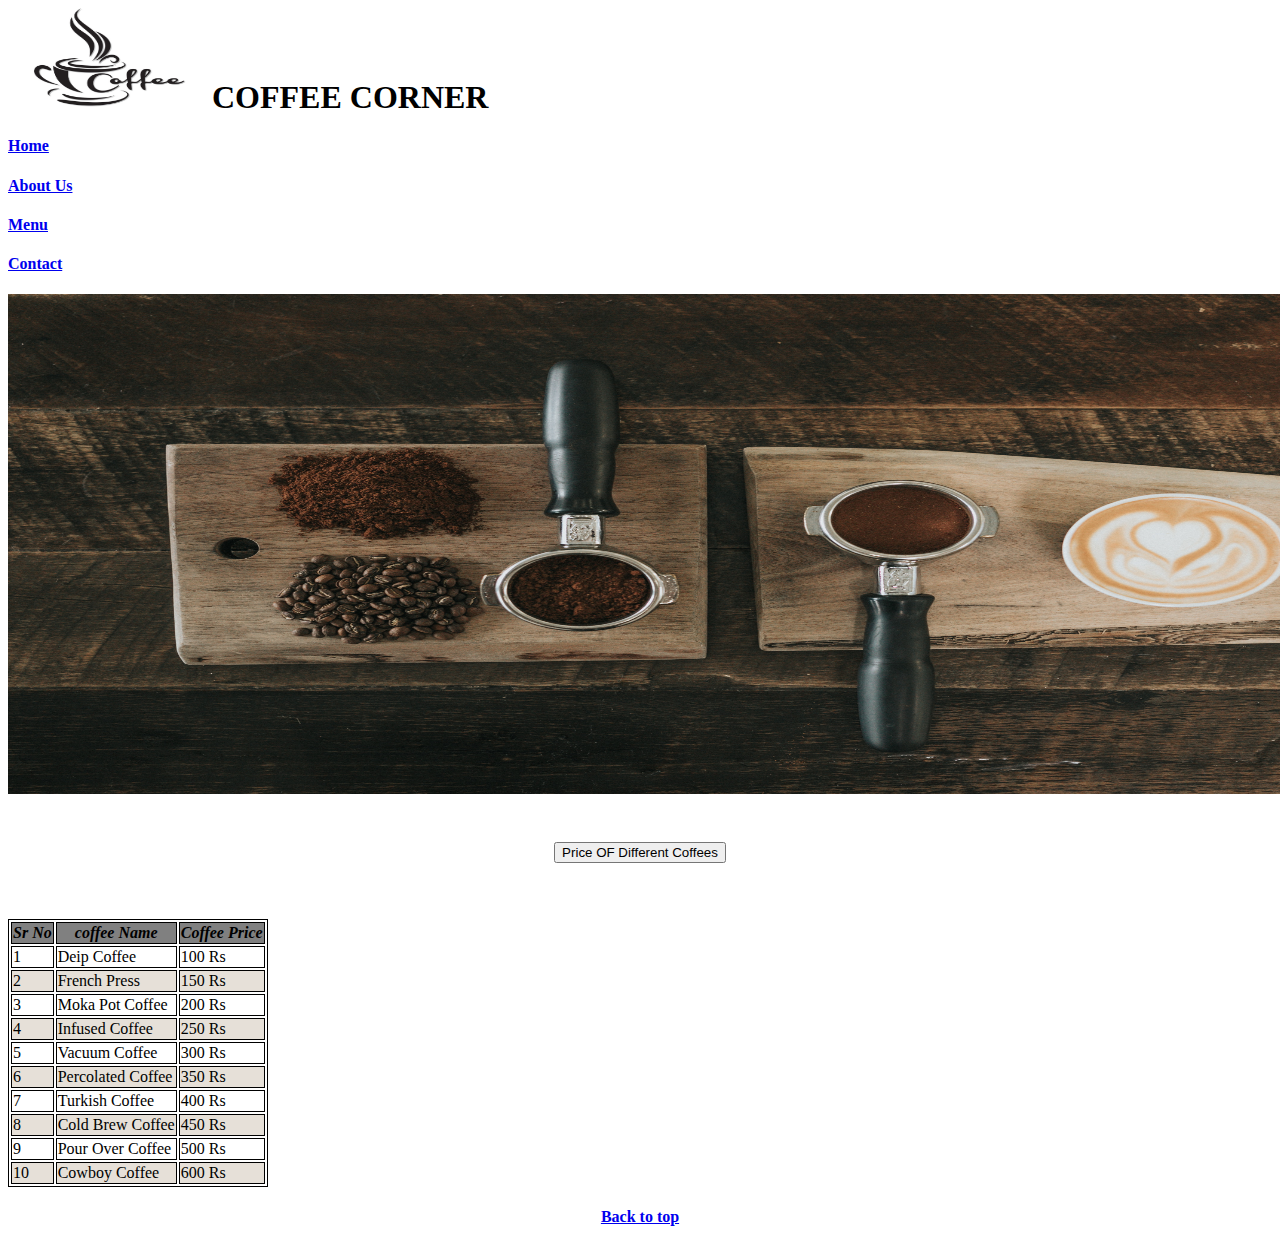
<file: coffee_website_A1/menu.html>
<!DOCTYPE html>
<html lang="en">
<head>
    <meta charset="UTF-8">
    <meta http-equiv="X-UA-Compatible" content="IE=edge">
    <meta name="viewport" content="width=device-width, initial-scale=1.0">
    <link href="https://cdn.jsdelivr.net/npm/bootstrap@5.1.3/dist/css/bootstrap.min.css" rel="stylesheet" integrity="sha384-1BmE4kWBq78iYhFldvKuhfTAU6auU8tT94WrHftjDbrCEXSU1oBoqyl2QvZ6jIW3" crossorigin="anonymous">
    <title>Menu </title>
    <style>h3,p,h1{display:inline; }
    
    
    table,th,td{
            border: 1px solid black;
            
        }
        th{
            color: black;
            background-color: gray;
        }
        </style>
</head>
<body>
    <img src="logo_1.jpg" alt="" width="200" height="100">
    <h1  style="font-family:cursive"  >COFFEE CORNER </h1>

   
    <p>&nbsp;&nbsp;&nbsp;&nbsp;&nbsp;&nbsp;&nbsp;&nbsp;&nbsp;&nbsp;&nbsp;&nbsp;&nbsp;&nbsp;&nbsp;&nbsp;&nbsp;&nbsp;&nbsp;&nbsp;&nbsp;&nbsp;&nbsp;&nbsp;&nbsp;&nbsp;&nbsp;&nbsp;&nbsp;&nbsp;&nbsp;&nbsp;&nbsp;&nbsp;&nbsp;&nbsp;&nbsp;&nbsp;&nbsp;&nbsp;&nbsp;&nbsp;&nbsp;&nbsp;&nbsp;&nbsp;&nbsp;&nbsp;&nbsp;&nbsp;&nbsp;&nbsp;&nbsp;&nbsp;&nbsp;&nbsp;&nbsp;&nbsp;&nbsp;&nbsp;&nbsp;&nbsp;&nbsp;&nbsp;&nbsp;&nbsp;&nbsp;&nbsp;&nbsp;&nbsp;&nbsp;&nbsp;&nbsp;&nbsp;&nbsp;&nbsp;</p>
    <a class="btn btn-dark" href="index.html" role="button"><h4>Home</h4></a>
    <a class="btn btn-dark" href="About us.html" role="button"><h4>About Us</h4></a>
    <a class="btn btn-dark" href="menu.html" role="button"><h4>Menu </h4></a>
    <a class="btn btn-dark" href="Contact.html" role="button"><h4>Contact</h4></a>
  <center><img src="fc.jpg" alt="" width="1500" height="500"></center>
  <br>
  <center><h2 ><strong><em><button type="button" class="btn btn-success">Price OF Different Coffees</button></em></strong></h2></center>
   

  <br>
  <br>
 
    <table>
        <tr>
            <th ><strong><em>Sr No</em></strong></th>
            <th> <strong><em>coffee Name </em></strong></th>
            <th><strong><em>Coffee Price</em></strong> </th>
        </tr>
        <tr>
            <td> 1</td>
            <td> Deip Coffee</td>
            <td>100 Rs </td>
        </tr>
        <tr>
            <td style="background-color: rgb(230, 224, 216);">2 </td>
            <td style="background-color: rgb(230, 224, 216);">French Press </td>
            <td style="background-color: rgb(230, 224, 216);">150 Rs </td>
        </tr>
        <tr>
            <td>3 </td>
            <td>Moka Pot Coffee</td>
            <td>200 Rs </td>
        </tr>
        <tr>
            <td style="background-color: rgb(230, 224, 216);">4 </td>
            <td style="background-color: rgb(230, 224, 216);">Infused Coffee </td>
            <td style="background-color: rgb(230, 224, 216);">250 Rs </td>
        </tr> <tr>
            <td>5 </td>
            <td>Vacuum Coffee</td>
            <td>300 Rs </td>
        </tr> <tr>
            <td style="background-color: rgb(230, 224, 216);">6 </td>
            <td style="background-color: rgb(230, 224, 216);">Percolated Coffee </td>
            <td style="background-color: rgb(230, 224, 216);">350 Rs</td>
        </tr> <tr>
            <td>7 </td>
            <td>Turkish Coffee </td>
            <td>400 Rs </td>
        </tr> <tr>
            <td style="background-color: rgb(230, 224, 216);"> 8 </td>
            <td style="background-color: rgb(230, 224, 216);">Cold Brew Coffee </td>
            <td style="background-color: rgb(230, 224, 216);">450 Rs </td>
        </tr> <tr>
            <td>9 </td>
            <td>Pour Over Coffee </td>
            <td>500 Rs </td>
        </tr> <tr>
            <td style="background-color: rgb(230, 224, 216);;">10 </td>
            <td style="background-color: rgb(230, 224, 216);">Cowboy Coffee </td>
            <td style="background-color: rgb(230, 224, 216);">600 Rs </td>
        </tr>
    </table>


<center><a class="btn btn-dark" href="menu.html" role="button"><h4>Back to top</h4></a></center>

  
</body>
</html>
</file>
<file: fontawesome-free-5.7.2-web 2/css/all.css>
.fa,
.fas,
.far,
.fal,
.fab {
  -moz-osx-font-smoothing: grayscale;
  -webkit-font-smoothing: antialiased;
  display: inline-block;
  font-style: normal;
  font-variant: normal;
  text-rendering: auto;
  line-height: 1; }

.fa-lg {
  font-size: 1.33333em;
  line-height: 0.75em;
  vertical-align: -.0667em; }

.fa-xs {
  font-size: .75em; }

.fa-sm {
  font-size: .875em; }

.fa-1x {
  font-size: 1em; }

.fa-2x {
  font-size: 2em; }

.fa-3x {
  font-size: 3em; }

.fa-4x {
  font-size: 4em; }

.fa-5x {
  font-size: 5em; }

.fa-6x {
  font-size: 6em; }

.fa-7x {
  font-size: 7em; }

.fa-8x {
  font-size: 8em; }

.fa-9x {
  font-size: 9em; }

.fa-10x {
  font-size: 10em; }

.fa-fw {
  text-align: center;
  width: 1.25em; }

.fa-ul {
  list-style-type: none;
  margin-left: 2.5em;
  padding-left: 0; }
  .fa-ul > li {
    position: relative; }

.fa-li {
  left: -2em;
  position: absolute;
  text-align: center;
  width: 2em;
  line-height: inherit; }

.fa-border {
  border: solid 0.08em #eee;
  border-radius: .1em;
  padding: .2em .25em .15em; }

.fa-pull-left {
  float: left; }

.fa-pull-right {
  float: right; }

.fa.fa-pull-left,
.fas.fa-pull-left,
.far.fa-pull-left,
.fal.fa-pull-left,
.fab.fa-pull-left {
  margin-right: .3em; }

.fa.fa-pull-right,
.fas.fa-pull-right,
.far.fa-pull-right,
.fal.fa-pull-right,
.fab.fa-pull-right {
  margin-left: .3em; }

.fa-spin {
  -webkit-animation: fa-spin 2s infinite linear;
          animation: fa-spin 2s infinite linear; }

.fa-pulse {
  -webkit-animation: fa-spin 1s infinite steps(8);
          animation: fa-spin 1s infinite steps(8); }

@-webkit-keyframes fa-spin {
  0% {
    -webkit-transform: rotate(0deg);
            transform: rotate(0deg); }
  100% {
    -webkit-transform: rotate(360deg);
            transform: rotate(360deg); } }

@keyframes fa-spin {
  0% {
    -webkit-transform: rotate(0deg);
            transform: rotate(0deg); }
  100% {
    -webkit-transform: rotate(360deg);
            transform: rotate(360deg); } }

.fa-rotate-90 {
  -ms-filter: "progid:DXImageTransform.Microsoft.BasicImage(rotation=1)";
  -webkit-transform: rotate(90deg);
          transform: rotate(90deg); }

.fa-rotate-180 {
  -ms-filter: "progid:DXImageTransform.Microsoft.BasicImage(rotation=2)";
  -webkit-transform: rotate(180deg);
          transform: rotate(180deg); }

.fa-rotate-270 {
  -ms-filter: "progid:DXImageTransform.Microsoft.BasicImage(rotation=3)";
  -webkit-transform: rotate(270deg);
          transform: rotate(270deg); }

.fa-flip-horizontal {
  -ms-filter: "progid:DXImageTransform.Microsoft.BasicImage(rotation=0, mirror=1)";
  -webkit-transform: scale(-1, 1);
          transform: scale(-1, 1); }

.fa-flip-vertical {
  -ms-filter: "progid:DXImageTransform.Microsoft.BasicImage(rotation=2, mirror=1)";
  -webkit-transform: scale(1, -1);
          transform: scale(1, -1); }

.fa-flip-both, .fa-flip-horizontal.fa-flip-vertical {
  -ms-filter: "progid:DXImageTransform.Microsoft.BasicImage(rotation=2, mirror=1)";
  -webkit-transform: scale(-1, -1);
          transform: scale(-1, -1); }

:root .fa-rotate-90,
:root .fa-rotate-180,
:root .fa-rotate-270,
:root .fa-flip-horizontal,
:root .fa-flip-vertical,
:root .fa-flip-both {
  -webkit-filter: none;
          filter: none; }

.fa-stack {
  display: inline-block;
  height: 2em;
  line-height: 2em;
  position: relative;
  vertical-align: middle;
  width: 2.5em; }

.fa-stack-1x,
.fa-stack-2x {
  left: 0;
  position: absolute;
  text-align: center;
  width: 100%; }

.fa-stack-1x {
  line-height: inherit; }

.fa-stack-2x {
  font-size: 2em; }

.fa-inverse {
  color: #fff; }

/* Font Awesome uses the Unicode Private Use Area (PUA) to ensure screen
readers do not read off random characters that represent icons */
.fa-500px:before {
  content: "\f26e"; }

.fa-accessible-icon:before {
  content: "\f368"; }

.fa-accusoft:before {
  content: "\f369"; }

.fa-acquisitions-incorporated:before {
  content: "\f6af"; }

.fa-ad:before {
  content: "\f641"; }

.fa-address-book:before {
  content: "\f2b9"; }

.fa-address-card:before {
  content: "\f2bb"; }

.fa-adjust:before {
  content: "\f042"; }

.fa-adn:before {
  content: "\f170"; }

.fa-adobe:before {
  content: "\f778"; }

.fa-adversal:before {
  content: "\f36a"; }

.fa-affiliatetheme:before {
  content: "\f36b"; }

.fa-air-freshener:before {
  content: "\f5d0"; }

.fa-algolia:before {
  content: "\f36c"; }

.fa-align-center:before {
  content: "\f037"; }

.fa-align-justify:before {
  content: "\f039"; }

.fa-align-left:before {
  content: "\f036"; }

.fa-align-right:before {
  content: "\f038"; }

.fa-alipay:before {
  content: "\f642"; }

.fa-allergies:before {
  content: "\f461"; }

.fa-amazon:before {
  content: "\f270"; }

.fa-amazon-pay:before {
  content: "\f42c"; }

.fa-ambulance:before {
  content: "\f0f9"; }

.fa-american-sign-language-interpreting:before {
  content: "\f2a3"; }

.fa-amilia:before {
  content: "\f36d"; }

.fa-anchor:before {
  content: "\f13d"; }

.fa-android:before {
  content: "\f17b"; }

.fa-angellist:before {
  content: "\f209"; }

.fa-angle-double-down:before {
  content: "\f103"; }

.fa-angle-double-left:before {
  content: "\f100"; }

.fa-angle-double-right:before {
  content: "\f101"; }

.fa-angle-double-up:before {
  content: "\f102"; }

.fa-angle-down:before {
  content: "\f107"; }

.fa-angle-left:before {
  content: "\f104"; }

.fa-angle-right:before {
  content: "\f105"; }

.fa-angle-up:before {
  content: "\f106"; }

.fa-angry:before {
  content: "\f556"; }

.fa-angrycreative:before {
  content: "\f36e"; }

.fa-angular:before {
  content: "\f420"; }

.fa-ankh:before {
  content: "\f644"; }

.fa-app-store:before {
  content: "\f36f"; }

.fa-app-store-ios:before {
  content: "\f370"; }

.fa-apper:before {
  content: "\f371"; }

.fa-apple:before {
  content: "\f179"; }

.fa-apple-alt:before {
  content: "\f5d1"; }

.fa-apple-pay:before {
  content: "\f415"; }

.fa-archive:before {
  content: "\f187"; }

.fa-archway:before {
  content: "\f557"; }

.fa-arrow-alt-circle-down:before {
  content: "\f358"; }

.fa-arrow-alt-circle-left:before {
  content: "\f359"; }

.fa-arrow-alt-circle-right:before {
  content: "\f35a"; }

.fa-arrow-alt-circle-up:before {
  content: "\f35b"; }

.fa-arrow-circle-down:before {
  content: "\f0ab"; }

.fa-arrow-circle-left:before {
  content: "\f0a8"; }

.fa-arrow-circle-right:before {
  content: "\f0a9"; }

.fa-arrow-circle-up:before {
  content: "\f0aa"; }

.fa-arrow-down:before {
  content: "\f063"; }

.fa-arrow-left:before {
  content: "\f060"; }

.fa-arrow-right:before {
  content: "\f061"; }

.fa-arrow-up:before {
  content: "\f062"; }

.fa-arrows-alt:before {
  content: "\f0b2"; }

.fa-arrows-alt-h:before {
  content: "\f337"; }

.fa-arrows-alt-v:before {
  content: "\f338"; }

.fa-artstation:before {
  content: "\f77a"; }

.fa-assistive-listening-systems:before {
  content: "\f2a2"; }

.fa-asterisk:before {
  content: "\f069"; }

.fa-asymmetrik:before {
  content: "\f372"; }

.fa-at:before {
  content: "\f1fa"; }

.fa-atlas:before {
  content: "\f558"; }

.fa-atlassian:before {
  content: "\f77b"; }

.fa-atom:before {
  content: "\f5d2"; }

.fa-audible:before {
  content: "\f373"; }

.fa-audio-description:before {
  content: "\f29e"; }

.fa-autoprefixer:before {
  content: "\f41c"; }

.fa-avianex:before {
  content: "\f374"; }

.fa-aviato:before {
  content: "\f421"; }

.fa-award:before {
  content: "\f559"; }

.fa-aws:before {
  content: "\f375"; }

.fa-baby:before {
  content: "\f77c"; }

.fa-baby-carriage:before {
  content: "\f77d"; }

.fa-backspace:before {
  content: "\f55a"; }

.fa-backward:before {
  content: "\f04a"; }

.fa-bacon:before {
  content: "\f7e5"; }

.fa-balance-scale:before {
  content: "\f24e"; }

.fa-ban:before {
  content: "\f05e"; }

.fa-band-aid:before {
  content: "\f462"; }

.fa-bandcamp:before {
  content: "\f2d5"; }

.fa-barcode:before {
  content: "\f02a"; }

.fa-bars:before {
  content: "\f0c9"; }

.fa-baseball-ball:before {
  content: "\f433"; }

.fa-basketball-ball:before {
  content: "\f434"; }

.fa-bath:before {
  content: "\f2cd"; }

.fa-battery-empty:before {
  content: "\f244"; }

.fa-battery-full:before {
  content: "\f240"; }

.fa-battery-half:before {
  content: "\f242"; }

.fa-battery-quarter:before {
  content: "\f243"; }

.fa-battery-three-quarters:before {
  content: "\f241"; }

.fa-bed:before {
  content: "\f236"; }

.fa-beer:before {
  content: "\f0fc"; }

.fa-behance:before {
  content: "\f1b4"; }

.fa-behance-square:before {
  content: "\f1b5"; }

.fa-bell:before {
  content: "\f0f3"; }

.fa-bell-slash:before {
  content: "\f1f6"; }

.fa-bezier-curve:before {
  content: "\f55b"; }

.fa-bible:before {
  content: "\f647"; }

.fa-bicycle:before {
  content: "\f206"; }

.fa-bimobject:before {
  content: "\f378"; }

.fa-binoculars:before {
  content: "\f1e5"; }

.fa-biohazard:before {
  content: "\f780"; }

.fa-birthday-cake:before {
  content: "\f1fd"; }

.fa-bitbucket:before {
  content: "\f171"; }

.fa-bitcoin:before {
  content: "\f379"; }

.fa-bity:before {
  content: "\f37a"; }

.fa-black-tie:before {
  content: "\f27e"; }

.fa-blackberry:before {
  content: "\f37b"; }

.fa-blender:before {
  content: "\f517"; }

.fa-blender-phone:before {
  content: "\f6b6"; }

.fa-blind:before {
  content: "\f29d"; }

.fa-blog:before {
  content: "\f781"; }

.fa-blogger:before {
  content: "\f37c"; }

.fa-blogger-b:before {
  content: "\f37d"; }

.fa-bluetooth:before {
  content: "\f293"; }

.fa-bluetooth-b:before {
  content: "\f294"; }

.fa-bold:before {
  content: "\f032"; }

.fa-bolt:before {
  content: "\f0e7"; }

.fa-bomb:before {
  content: "\f1e2"; }

.fa-bone:before {
  content: "\f5d7"; }

.fa-bong:before {
  content: "\f55c"; }

.fa-book:before {
  content: "\f02d"; }

.fa-book-dead:before {
  content: "\f6b7"; }

.fa-book-medical:before {
  content: "\f7e6"; }

.fa-book-open:before {
  content: "\f518"; }

.fa-book-reader:before {
  content: "\f5da"; }

.fa-bookmark:before {
  content: "\f02e"; }

.fa-bowling-ball:before {
  content: "\f436"; }

.fa-box:before {
  content: "\f466"; }

.fa-box-open:before {
  content: "\f49e"; }

.fa-boxes:before {
  content: "\f468"; }

.fa-braille:before {
  content: "\f2a1"; }

.fa-brain:before {
  content: "\f5dc"; }

.fa-bread-slice:before {
  content: "\f7ec"; }

.fa-briefcase:before {
  content: "\f0b1"; }

.fa-briefcase-medical:before {
  content: "\f469"; }

.fa-broadcast-tower:before {
  content: "\f519"; }

.fa-broom:before {
  content: "\f51a"; }

.fa-brush:before {
  content: "\f55d"; }

.fa-btc:before {
  content: "\f15a"; }

.fa-bug:before {
  content: "\f188"; }

.fa-building:before {
  content: "\f1ad"; }

.fa-bullhorn:before {
  content: "\f0a1"; }

.fa-bullseye:before {
  content: "\f140"; }

.fa-burn:before {
  content: "\f46a"; }

.fa-buromobelexperte:before {
  content: "\f37f"; }

.fa-bus:before {
  content: "\f207"; }

.fa-bus-alt:before {
  content: "\f55e"; }

.fa-business-time:before {
  content: "\f64a"; }

.fa-buysellads:before {
  content: "\f20d"; }

.fa-calculator:before {
  content: "\f1ec"; }

.fa-calendar:before {
  content: "\f133"; }

.fa-calendar-alt:before {
  content: "\f073"; }

.fa-calendar-check:before {
  content: "\f274"; }

.fa-calendar-day:before {
  content: "\f783"; }

.fa-calendar-minus:before {
  content: "\f272"; }

.fa-calendar-plus:before {
  content: "\f271"; }

.fa-calendar-times:before {
  content: "\f273"; }

.fa-calendar-week:before {
  content: "\f784"; }

.fa-camera:before {
  content: "\f030"; }

.fa-camera-retro:before {
  content: "\f083"; }

.fa-campground:before {
  content: "\f6bb"; }

.fa-canadian-maple-leaf:before {
  content: "\f785"; }

.fa-candy-cane:before {
  content: "\f786"; }

.fa-cannabis:before {
  content: "\f55f"; }

.fa-capsules:before {
  content: "\f46b"; }

.fa-car:before {
  content: "\f1b9"; }

.fa-car-alt:before {
  content: "\f5de"; }

.fa-car-battery:before {
  content: "\f5df"; }

.fa-car-crash:before {
  content: "\f5e1"; }

.fa-car-side:before {
  content: "\f5e4"; }

.fa-caret-down:before {
  content: "\f0d7"; }

.fa-caret-left:before {
  content: "\f0d9"; }

.fa-caret-right:before {
  content: "\f0da"; }

.fa-caret-square-down:before {
  content: "\f150"; }

.fa-caret-square-left:before {
  content: "\f191"; }

.fa-caret-square-right:before {
  content: "\f152"; }

.fa-caret-square-up:before {
  content: "\f151"; }

.fa-caret-up:before {
  content: "\f0d8"; }

.fa-carrot:before {
  content: "\f787"; }

.fa-cart-arrow-down:before {
  content: "\f218"; }

.fa-cart-plus:before {
  content: "\f217"; }

.fa-cash-register:before {
  content: "\f788"; }

.fa-cat:before {
  content: "\f6be"; }

.fa-cc-amazon-pay:before {
  content: "\f42d"; }

.fa-cc-amex:before {
  content: "\f1f3"; }

.fa-cc-apple-pay:before {
  content: "\f416"; }

.fa-cc-diners-club:before {
  content: "\f24c"; }

.fa-cc-discover:before {
  content: "\f1f2"; }

.fa-cc-jcb:before {
  content: "\f24b"; }

.fa-cc-mastercard:before {
  content: "\f1f1"; }

.fa-cc-paypal:before {
  content: "\f1f4"; }

.fa-cc-stripe:before {
  content: "\f1f5"; }

.fa-cc-visa:before {
  content: "\f1f0"; }

.fa-centercode:before {
  content: "\f380"; }

.fa-centos:before {
  content: "\f789"; }

.fa-certificate:before {
  content: "\f0a3"; }

.fa-chair:before {
  content: "\f6c0"; }

.fa-chalkboard:before {
  content: "\f51b"; }

.fa-chalkboard-teacher:before {
  content: "\f51c"; }

.fa-charging-station:before {
  content: "\f5e7"; }

.fa-chart-area:before {
  content: "\f1fe"; }

.fa-chart-bar:before {
  content: "\f080"; }

.fa-chart-line:before {
  content: "\f201"; }

.fa-chart-pie:before {
  content: "\f200"; }

.fa-check:before {
  content: "\f00c"; }

.fa-check-circle:before {
  content: "\f058"; }

.fa-check-double:before {
  content: "\f560"; }

.fa-check-square:before {
  content: "\f14a"; }

.fa-cheese:before {
  content: "\f7ef"; }

.fa-chess:before {
  content: "\f439"; }

.fa-chess-bishop:before {
  content: "\f43a"; }

.fa-chess-board:before {
  content: "\f43c"; }

.fa-chess-king:before {
  content: "\f43f"; }

.fa-chess-knight:before {
  content: "\f441"; }

.fa-chess-pawn:before {
  content: "\f443"; }

.fa-chess-queen:before {
  content: "\f445"; }

.fa-chess-rook:before {
  content: "\f447"; }

.fa-chevron-circle-down:before {
  content: "\f13a"; }

.fa-chevron-circle-left:before {
  content: "\f137"; }

.fa-chevron-circle-right:before {
  content: "\f138"; }

.fa-chevron-circle-up:before {
  content: "\f139"; }

.fa-chevron-down:before {
  content: "\f078"; }

.fa-chevron-left:before {
  content: "\f053"; }

.fa-chevron-right:before {
  content: "\f054"; }

.fa-chevron-up:before {
  content: "\f077"; }

.fa-child:before {
  content: "\f1ae"; }

.fa-chrome:before {
  content: "\f268"; }

.fa-church:before {
  content: "\f51d"; }

.fa-circle:before {
  content: "\f111"; }

.fa-circle-notch:before {
  content: "\f1ce"; }

.fa-city:before {
  content: "\f64f"; }

.fa-clinic-medical:before {
  content: "\f7f2"; }

.fa-clipboard:before {
  content: "\f328"; }

.fa-clipboard-check:before {
  content: "\f46c"; }

.fa-clipboard-list:before {
  content: "\f46d"; }

.fa-clock:before {
  content: "\f017"; }

.fa-clone:before {
  content: "\f24d"; }

.fa-closed-captioning:before {
  content: "\f20a"; }

.fa-cloud:before {
  content: "\f0c2"; }

.fa-cloud-download-alt:before {
  content: "\f381"; }

.fa-cloud-meatball:before {
  content: "\f73b"; }

.fa-cloud-moon:before {
  content: "\f6c3"; }

.fa-cloud-moon-rain:before {
  content: "\f73c"; }

.fa-cloud-rain:before {
  content: "\f73d"; }

.fa-cloud-showers-heavy:before {
  content: "\f740"; }

.fa-cloud-sun:before {
  content: "\f6c4"; }

.fa-cloud-sun-rain:before {
  content: "\f743"; }

.fa-cloud-upload-alt:before {
  content: "\f382"; }

.fa-cloudscale:before {
  content: "\f383"; }

.fa-cloudsmith:before {
  content: "\f384"; }

.fa-cloudversify:before {
  content: "\f385"; }

.fa-cocktail:before {
  content: "\f561"; }

.fa-code:before {
  content: "\f121"; }

.fa-code-branch:before {
  content: "\f126"; }

.fa-codepen:before {
  content: "\f1cb"; }

.fa-codiepie:before {
  content: "\f284"; }

.fa-coffee:before {
  content: "\f0f4"; }

.fa-cog:before {
  content: "\f013"; }

.fa-cogs:before {
  content: "\f085"; }

.fa-coins:before {
  content: "\f51e"; }

.fa-columns:before {
  content: "\f0db"; }

.fa-comment:before {
  content: "\f075"; }

.fa-comment-alt:before {
  content: "\f27a"; }

.fa-comment-dollar:before {
  content: "\f651"; }

.fa-comment-dots:before {
  content: "\f4ad"; }

.fa-comment-medical:before {
  content: "\f7f5"; }

.fa-comment-slash:before {
  content: "\f4b3"; }

.fa-comments:before {
  content: "\f086"; }

.fa-comments-dollar:before {
  content: "\f653"; }

.fa-compact-disc:before {
  content: "\f51f"; }

.fa-compass:before {
  content: "\f14e"; }

.fa-compress:before {
  content: "\f066"; }

.fa-compress-arrows-alt:before {
  content: "\f78c"; }

.fa-concierge-bell:before {
  content: "\f562"; }

.fa-confluence:before {
  content: "\f78d"; }

.fa-connectdevelop:before {
  content: "\f20e"; }

.fa-contao:before {
  content: "\f26d"; }

.fa-cookie:before {
  content: "\f563"; }

.fa-cookie-bite:before {
  content: "\f564"; }

.fa-copy:before {
  content: "\f0c5"; }

.fa-copyright:before {
  content: "\f1f9"; }

.fa-couch:before {
  content: "\f4b8"; }

.fa-cpanel:before {
  content: "\f388"; }

.fa-creative-commons:before {
  content: "\f25e"; }

.fa-creative-commons-by:before {
  content: "\f4e7"; }

.fa-creative-commons-nc:before {
  content: "\f4e8"; }

.fa-creative-commons-nc-eu:before {
  content: "\f4e9"; }

.fa-creative-commons-nc-jp:before {
  content: "\f4ea"; }

.fa-creative-commons-nd:before {
  content: "\f4eb"; }

.fa-creative-commons-pd:before {
  content: "\f4ec"; }

.fa-creative-commons-pd-alt:before {
  content: "\f4ed"; }

.fa-creative-commons-remix:before {
  content: "\f4ee"; }

.fa-creative-commons-sa:before {
  content: "\f4ef"; }

.fa-creative-commons-sampling:before {
  content: "\f4f0"; }

.fa-creative-commons-sampling-plus:before {
  content: "\f4f1"; }

.fa-creative-commons-share:before {
  content: "\f4f2"; }

.fa-creative-commons-zero:before {
  content: "\f4f3"; }

.fa-credit-card:before {
  content: "\f09d"; }

.fa-critical-role:before {
  content: "\f6c9"; }

.fa-crop:before {
  content: "\f125"; }

.fa-crop-alt:before {
  content: "\f565"; }

.fa-cross:before {
  content: "\f654"; }

.fa-crosshairs:before {
  content: "\f05b"; }

.fa-crow:before {
  content: "\f520"; }

.fa-crown:before {
  content: "\f521"; }

.fa-crutch:before {
  content: "\f7f7"; }

.fa-css3:before {
  content: "\f13c"; }

.fa-css3-alt:before {
  content: "\f38b"; }

.fa-cube:before {
  content: "\f1b2"; }

.fa-cubes:before {
  content: "\f1b3"; }

.fa-cut:before {
  content: "\f0c4"; }

.fa-cuttlefish:before {
  content: "\f38c"; }

.fa-d-and-d:before {
  content: "\f38d"; }

.fa-d-and-d-beyond:before {
  content: "\f6ca"; }

.fa-dashcube:before {
  content: "\f210"; }

.fa-database:before {
  content: "\f1c0"; }

.fa-deaf:before {
  content: "\f2a4"; }

.fa-delicious:before {
  content: "\f1a5"; }

.fa-democrat:before {
  content: "\f747"; }

.fa-deploydog:before {
  content: "\f38e"; }

.fa-deskpro:before {
  content: "\f38f"; }

.fa-desktop:before {
  content: "\f108"; }

.fa-dev:before {
  content: "\f6cc"; }

.fa-deviantart:before {
  content: "\f1bd"; }

.fa-dharmachakra:before {
  content: "\f655"; }

.fa-dhl:before {
  content: "\f790"; }

.fa-diagnoses:before {
  content: "\f470"; }

.fa-diaspora:before {
  content: "\f791"; }

.fa-dice:before {
  content: "\f522"; }

.fa-dice-d20:before {
  content: "\f6cf"; }

.fa-dice-d6:before {
  content: "\f6d1"; }

.fa-dice-five:before {
  content: "\f523"; }

.fa-dice-four:before {
  content: "\f524"; }

.fa-dice-one:before {
  content: "\f525"; }

.fa-dice-six:before {
  content: "\f526"; }

.fa-dice-three:before {
  content: "\f527"; }

.fa-dice-two:before {
  content: "\f528"; }

.fa-digg:before {
  content: "\f1a6"; }

.fa-digital-ocean:before {
  content: "\f391"; }

.fa-digital-tachograph:before {
  content: "\f566"; }

.fa-directions:before {
  content: "\f5eb"; }

.fa-discord:before {
  content: "\f392"; }

.fa-discourse:before {
  content: "\f393"; }

.fa-divide:before {
  content: "\f529"; }

.fa-dizzy:before {
  content: "\f567"; }

.fa-dna:before {
  content: "\f471"; }

.fa-dochub:before {
  content: "\f394"; }

.fa-docker:before {
  content: "\f395"; }

.fa-dog:before {
  content: "\f6d3"; }

.fa-dollar-sign:before {
  content: "\f155"; }

.fa-dolly:before {
  content: "\f472"; }

.fa-dolly-flatbed:before {
  content: "\f474"; }

.fa-donate:before {
  content: "\f4b9"; }

.fa-door-closed:before {
  content: "\f52a"; }

.fa-door-open:before {
  content: "\f52b"; }

.fa-dot-circle:before {
  content: "\f192"; }

.fa-dove:before {
  content: "\f4ba"; }

.fa-download:before {
  content: "\f019"; }

.fa-draft2digital:before {
  content: "\f396"; }

.fa-drafting-compass:before {
  content: "\f568"; }

.fa-dragon:before {
  content: "\f6d5"; }

.fa-draw-polygon:before {
  content: "\f5ee"; }

.fa-dribbble:before {
  content: "\f17d"; }

.fa-dribbble-square:before {
  content: "\f397"; }

.fa-dropbox:before {
  content: "\f16b"; }

.fa-drum:before {
  content: "\f569"; }

.fa-drum-steelpan:before {
  content: "\f56a"; }

.fa-drumstick-bite:before {
  content: "\f6d7"; }

.fa-drupal:before {
  content: "\f1a9"; }

.fa-dumbbell:before {
  content: "\f44b"; }

.fa-dumpster:before {
  content: "\f793"; }

.fa-dumpster-fire:before {
  content: "\f794"; }

.fa-dungeon:before {
  content: "\f6d9"; }

.fa-dyalog:before {
  content: "\f399"; }

.fa-earlybirds:before {
  content: "\f39a"; }

.fa-ebay:before {
  content: "\f4f4"; }

.fa-edge:before {
  content: "\f282"; }

.fa-edit:before {
  content: "\f044"; }

.fa-egg:before {
  content: "\f7fb"; }

.fa-eject:before {
  content: "\f052"; }

.fa-elementor:before {
  content: "\f430"; }

.fa-ellipsis-h:before {
  content: "\f141"; }

.fa-ellipsis-v:before {
  content: "\f142"; }

.fa-ello:before {
  content: "\f5f1"; }

.fa-ember:before {
  content: "\f423"; }

.fa-empire:before {
  content: "\f1d1"; }

.fa-envelope:before {
  content: "\f0e0"; }

.fa-envelope-open:before {
  content: "\f2b6"; }

.fa-envelope-open-text:before {
  content: "\f658"; }

.fa-envelope-square:before {
  content: "\f199"; }

.fa-envira:before {
  content: "\f299"; }

.fa-equals:before {
  content: "\f52c"; }

.fa-eraser:before {
  content: "\f12d"; }

.fa-erlang:before {
  content: "\f39d"; }

.fa-ethereum:before {
  content: "\f42e"; }

.fa-ethernet:before {
  content: "\f796"; }

.fa-etsy:before {
  content: "\f2d7"; }

.fa-euro-sign:before {
  content: "\f153"; }

.fa-exchange-alt:before {
  content: "\f362"; }

.fa-exclamation:before {
  content: "\f12a"; }

.fa-exclamation-circle:before {
  content: "\f06a"; }

.fa-exclamation-triangle:before {
  content: "\f071"; }

.fa-expand:before {
  content: "\f065"; }

.fa-expand-arrows-alt:before {
  content: "\f31e"; }

.fa-expeditedssl:before {
  content: "\f23e"; }

.fa-external-link-alt:before {
  content: "\f35d"; }

.fa-external-link-square-alt:before {
  content: "\f360"; }

.fa-eye:before {
  content: "\f06e"; }

.fa-eye-dropper:before {
  content: "\f1fb"; }

.fa-eye-slash:before {
  content: "\f070"; }

.fa-facebook:before {
  content: "\f09a"; }

.fa-facebook-f:before {
  content: "\f39e"; }

.fa-facebook-messenger:before {
  content: "\f39f"; }

.fa-facebook-square:before {
  content: "\f082"; }

.fa-fantasy-flight-games:before {
  content: "\f6dc"; }

.fa-fast-backward:before {
  content: "\f049"; }

.fa-fast-forward:before {
  content: "\f050"; }

.fa-fax:before {
  content: "\f1ac"; }

.fa-feather:before {
  content: "\f52d"; }

.fa-feather-alt:before {
  content: "\f56b"; }

.fa-fedex:before {
  content: "\f797"; }

.fa-fedora:before {
  content: "\f798"; }

.fa-female:before {
  content: "\f182"; }

.fa-fighter-jet:before {
  content: "\f0fb"; }

.fa-figma:before {
  content: "\f799"; }

.fa-file:before {
  content: "\f15b"; }

.fa-file-alt:before {
  content: "\f15c"; }

.fa-file-archive:before {
  content: "\f1c6"; }

.fa-file-audio:before {
  content: "\f1c7"; }

.fa-file-code:before {
  content: "\f1c9"; }

.fa-file-contract:before {
  content: "\f56c"; }

.fa-file-csv:before {
  content: "\f6dd"; }

.fa-file-download:before {
  content: "\f56d"; }

.fa-file-excel:before {
  content: "\f1c3"; }

.fa-file-export:before {
  content: "\f56e"; }

.fa-file-image:before {
  content: "\f1c5"; }

.fa-file-import:before {
  content: "\f56f"; }

.fa-file-invoice:before {
  content: "\f570"; }

.fa-file-invoice-dollar:before {
  content: "\f571"; }

.fa-file-medical:before {
  content: "\f477"; }

.fa-file-medical-alt:before {
  content: "\f478"; }

.fa-file-pdf:before {
  content: "\f1c1"; }

.fa-file-powerpoint:before {
  content: "\f1c4"; }

.fa-file-prescription:before {
  content: "\f572"; }

.fa-file-signature:before {
  content: "\f573"; }

.fa-file-upload:before {
  content: "\f574"; }

.fa-file-video:before {
  content: "\f1c8"; }

.fa-file-word:before {
  content: "\f1c2"; }

.fa-fill:before {
  content: "\f575"; }

.fa-fill-drip:before {
  content: "\f576"; }

.fa-film:before {
  content: "\f008"; }

.fa-filter:before {
  content: "\f0b0"; }

.fa-fingerprint:before {
  content: "\f577"; }

.fa-fire:before {
  content: "\f06d"; }

.fa-fire-alt:before {
  content: "\f7e4"; }

.fa-fire-extinguisher:before {
  content: "\f134"; }

.fa-firefox:before {
  content: "\f269"; }

.fa-first-aid:before {
  content: "\f479"; }

.fa-first-order:before {
  content: "\f2b0"; }

.fa-first-order-alt:before {
  content: "\f50a"; }

.fa-firstdraft:before {
  content: "\f3a1"; }

.fa-fish:before {
  content: "\f578"; }

.fa-fist-raised:before {
  content: "\f6de"; }

.fa-flag:before {
  content: "\f024"; }

.fa-flag-checkered:before {
  content: "\f11e"; }

.fa-flag-usa:before {
  content: "\f74d"; }

.fa-flask:before {
  content: "\f0c3"; }

.fa-flickr:before {
  content: "\f16e"; }

.fa-flipboard:before {
  content: "\f44d"; }

.fa-flushed:before {
  content: "\f579"; }

.fa-fly:before {
  content: "\f417"; }

.fa-folder:before {
  content: "\f07b"; }

.fa-folder-minus:before {
  content: "\f65d"; }

.fa-folder-open:before {
  content: "\f07c"; }

.fa-folder-plus:before {
  content: "\f65e"; }

.fa-font:before {
  content: "\f031"; }

.fa-font-awesome:before {
  content: "\f2b4"; }

.fa-font-awesome-alt:before {
  content: "\f35c"; }

.fa-font-awesome-flag:before {
  content: "\f425"; }

.fa-font-awesome-logo-full:before {
  content: "\f4e6"; }

.fa-fonticons:before {
  content: "\f280"; }

.fa-fonticons-fi:before {
  content: "\f3a2"; }

.fa-football-ball:before {
  content: "\f44e"; }

.fa-fort-awesome:before {
  content: "\f286"; }

.fa-fort-awesome-alt:before {
  content: "\f3a3"; }

.fa-forumbee:before {
  content: "\f211"; }

.fa-forward:before {
  content: "\f04e"; }

.fa-foursquare:before {
  content: "\f180"; }

.fa-free-code-camp:before {
  content: "\f2c5"; }

.fa-freebsd:before {
  content: "\f3a4"; }

.fa-frog:before {
  content: "\f52e"; }

.fa-frown:before {
  content: "\f119"; }

.fa-frown-open:before {
  content: "\f57a"; }

.fa-fulcrum:before {
  content: "\f50b"; }

.fa-funnel-dollar:before {
  content: "\f662"; }

.fa-futbol:before {
  content: "\f1e3"; }

.fa-galactic-republic:before {
  content: "\f50c"; }

.fa-galactic-senate:before {
  content: "\f50d"; }

.fa-gamepad:before {
  content: "\f11b"; }

.fa-gas-pump:before {
  content: "\f52f"; }

.fa-gavel:before {
  content: "\f0e3"; }

.fa-gem:before {
  content: "\f3a5"; }

.fa-genderless:before {
  content: "\f22d"; }

.fa-get-pocket:before {
  content: "\f265"; }

.fa-gg:before {
  content: "\f260"; }

.fa-gg-circle:before {
  content: "\f261"; }

.fa-ghost:before {
  content: "\f6e2"; }

.fa-gift:before {
  content: "\f06b"; }

.fa-gifts:before {
  content: "\f79c"; }

.fa-git:before {
  content: "\f1d3"; }

.fa-git-square:before {
  content: "\f1d2"; }

.fa-github:before {
  content: "\f09b"; }

.fa-github-alt:before {
  content: "\f113"; }

.fa-github-square:before {
  content: "\f092"; }

.fa-gitkraken:before {
  content: "\f3a6"; }

.fa-gitlab:before {
  content: "\f296"; }

.fa-gitter:before {
  content: "\f426"; }

.fa-glass-cheers:before {
  content: "\f79f"; }

.fa-glass-martini:before {
  content: "\f000"; }

.fa-glass-martini-alt:before {
  content: "\f57b"; }

.fa-glass-whiskey:before {
  content: "\f7a0"; }

.fa-glasses:before {
  content: "\f530"; }

.fa-glide:before {
  content: "\f2a5"; }

.fa-glide-g:before {
  content: "\f2a6"; }

.fa-globe:before {
  content: "\f0ac"; }

.fa-globe-africa:before {
  content: "\f57c"; }

.fa-globe-americas:before {
  content: "\f57d"; }

.fa-globe-asia:before {
  content: "\f57e"; }

.fa-globe-europe:before {
  content: "\f7a2"; }

.fa-gofore:before {
  content: "\f3a7"; }

.fa-golf-ball:before {
  content: "\f450"; }

.fa-goodreads:before {
  content: "\f3a8"; }

.fa-goodreads-g:before {
  content: "\f3a9"; }

.fa-google:before {
  content: "\f1a0"; }

.fa-google-drive:before {
  content: "\f3aa"; }

.fa-google-play:before {
  content: "\f3ab"; }

.fa-google-plus:before {
  content: "\f2b3"; }

.fa-google-plus-g:before {
  content: "\f0d5"; }

.fa-google-plus-square:before {
  content: "\f0d4"; }

.fa-google-wallet:before {
  content: "\f1ee"; }

.fa-gopuram:before {
  content: "\f664"; }

.fa-graduation-cap:before {
  content: "\f19d"; }

.fa-gratipay:before {
  content: "\f184"; }

.fa-grav:before {
  content: "\f2d6"; }

.fa-greater-than:before {
  content: "\f531"; }

.fa-greater-than-equal:before {
  content: "\f532"; }

.fa-grimace:before {
  content: "\f57f"; }

.fa-grin:before {
  content: "\f580"; }

.fa-grin-alt:before {
  content: "\f581"; }

.fa-grin-beam:before {
  content: "\f582"; }

.fa-grin-beam-sweat:before {
  content: "\f583"; }

.fa-grin-hearts:before {
  content: "\f584"; }

.fa-grin-squint:before {
  content: "\f585"; }

.fa-grin-squint-tears:before {
  content: "\f586"; }

.fa-grin-stars:before {
  content: "\f587"; }

.fa-grin-tears:before {
  content: "\f588"; }

.fa-grin-tongue:before {
  content: "\f589"; }

.fa-grin-tongue-squint:before {
  content: "\f58a"; }

.fa-grin-tongue-wink:before {
  content: "\f58b"; }

.fa-grin-wink:before {
  content: "\f58c"; }

.fa-grip-horizontal:before {
  content: "\f58d"; }

.fa-grip-lines:before {
  content: "\f7a4"; }

.fa-grip-lines-vertical:before {
  content: "\f7a5"; }

.fa-grip-vertical:before {
  content: "\f58e"; }

.fa-gripfire:before {
  content: "\f3ac"; }

.fa-grunt:before {
  content: "\f3ad"; }

.fa-guitar:before {
  content: "\f7a6"; }

.fa-gulp:before {
  content: "\f3ae"; }

.fa-h-square:before {
  content: "\f0fd"; }

.fa-hacker-news:before {
  content: "\f1d4"; }

.fa-hacker-news-square:before {
  content: "\f3af"; }

.fa-hackerrank:before {
  content: "\f5f7"; }

.fa-hamburger:before {
  content: "\f805"; }

.fa-hammer:before {
  content: "\f6e3"; }

.fa-hamsa:before {
  content: "\f665"; }

.fa-hand-holding:before {
  content: "\f4bd"; }

.fa-hand-holding-heart:before {
  content: "\f4be"; }

.fa-hand-holding-usd:before {
  content: "\f4c0"; }

.fa-hand-lizard:before {
  content: "\f258"; }

.fa-hand-middle-finger:before {
  content: "\f806"; }

.fa-hand-paper:before {
  content: "\f256"; }

.fa-hand-peace:before {
  content: "\f25b"; }

.fa-hand-point-down:before {
  content: "\f0a7"; }

.fa-hand-point-left:before {
  content: "\f0a5"; }

.fa-hand-point-right:before {
  content: "\f0a4"; }

.fa-hand-point-up:before {
  content: "\f0a6"; }

.fa-hand-pointer:before {
  content: "\f25a"; }

.fa-hand-rock:before {
  content: "\f255"; }

.fa-hand-scissors:before {
  content: "\f257"; }

.fa-hand-spock:before {
  content: "\f259"; }

.fa-hands:before {
  content: "\f4c2"; }

.fa-hands-helping:before {
  content: "\f4c4"; }

.fa-handshake:before {
  content: "\f2b5"; }

.fa-hanukiah:before {
  content: "\f6e6"; }

.fa-hard-hat:before {
  content: "\f807"; }

.fa-hashtag:before {
  content: "\f292"; }

.fa-hat-wizard:before {
  content: "\f6e8"; }

.fa-haykal:before {
  content: "\f666"; }

.fa-hdd:before {
  content: "\f0a0"; }

.fa-heading:before {
  content: "\f1dc"; }

.fa-headphones:before {
  content: "\f025"; }

.fa-headphones-alt:before {
  content: "\f58f"; }

.fa-headset:before {
  content: "\f590"; }

.fa-heart:before {
  content: "\f004"; }

.fa-heart-broken:before {
  content: "\f7a9"; }

.fa-heartbeat:before {
  content: "\f21e"; }

.fa-helicopter:before {
  content: "\f533"; }

.fa-highlighter:before {
  content: "\f591"; }

.fa-hiking:before {
  content: "\f6ec"; }

.fa-hippo:before {
  content: "\f6ed"; }

.fa-hips:before {
  content: "\f452"; }

.fa-hire-a-helper:before {
  content: "\f3b0"; }

.fa-history:before {
  content: "\f1da"; }

.fa-hockey-puck:before {
  content: "\f453"; }

.fa-holly-berry:before {
  content: "\f7aa"; }

.fa-home:before {
  content: "\f015"; }

.fa-hooli:before {
  content: "\f427"; }

.fa-hornbill:before {
  content: "\f592"; }

.fa-horse:before {
  content: "\f6f0"; }

.fa-horse-head:before {
  content: "\f7ab"; }

.fa-hospital:before {
  content: "\f0f8"; }

.fa-hospital-alt:before {
  content: "\f47d"; }

.fa-hospital-symbol:before {
  content: "\f47e"; }

.fa-hot-tub:before {
  content: "\f593"; }

.fa-hotdog:before {
  content: "\f80f"; }

.fa-hotel:before {
  content: "\f594"; }

.fa-hotjar:before {
  content: "\f3b1"; }

.fa-hourglass:before {
  content: "\f254"; }

.fa-hourglass-end:before {
  content: "\f253"; }

.fa-hourglass-half:before {
  content: "\f252"; }

.fa-hourglass-start:before {
  content: "\f251"; }

.fa-house-damage:before {
  content: "\f6f1"; }

.fa-houzz:before {
  content: "\f27c"; }

.fa-hryvnia:before {
  content: "\f6f2"; }

.fa-html5:before {
  content: "\f13b"; }

.fa-hubspot:before {
  content: "\f3b2"; }

.fa-i-cursor:before {
  content: "\f246"; }

.fa-ice-cream:before {
  content: "\f810"; }

.fa-icicles:before {
  content: "\f7ad"; }

.fa-id-badge:before {
  content: "\f2c1"; }

.fa-id-card:before {
  content: "\f2c2"; }

.fa-id-card-alt:before {
  content: "\f47f"; }

.fa-igloo:before {
  content: "\f7ae"; }

.fa-image:before {
  content: "\f03e"; }

.fa-images:before {
  content: "\f302"; }

.fa-imdb:before {
  content: "\f2d8"; }

.fa-inbox:before {
  content: "\f01c"; }

.fa-indent:before {
  content: "\f03c"; }

.fa-industry:before {
  content: "\f275"; }

.fa-infinity:before {
  content: "\f534"; }

.fa-info:before {
  content: "\f129"; }

.fa-info-circle:before {
  content: "\f05a"; }

.fa-instagram:before {
  content: "\f16d"; }

.fa-intercom:before {
  content: "\f7af"; }

.fa-internet-explorer:before {
  content: "\f26b"; }

.fa-invision:before {
  content: "\f7b0"; }

.fa-ioxhost:before {
  content: "\f208"; }

.fa-italic:before {
  content: "\f033"; }

.fa-itunes:before {
  content: "\f3b4"; }

.fa-itunes-note:before {
  content: "\f3b5"; }

.fa-java:before {
  content: "\f4e4"; }

.fa-jedi:before {
  content: "\f669"; }

.fa-jedi-order:before {
  content: "\f50e"; }

.fa-jenkins:before {
  content: "\f3b6"; }

.fa-jira:before {
  content: "\f7b1"; }

.fa-joget:before {
  content: "\f3b7"; }

.fa-joint:before {
  content: "\f595"; }

.fa-joomla:before {
  content: "\f1aa"; }

.fa-journal-whills:before {
  content: "\f66a"; }

.fa-js:before {
  content: "\f3b8"; }

.fa-js-square:before {
  content: "\f3b9"; }

.fa-jsfiddle:before {
  content: "\f1cc"; }

.fa-kaaba:before {
  content: "\f66b"; }

.fa-kaggle:before {
  content: "\f5fa"; }

.fa-key:before {
  content: "\f084"; }

.fa-keybase:before {
  content: "\f4f5"; }

.fa-keyboard:before {
  content: "\f11c"; }

.fa-keycdn:before {
  content: "\f3ba"; }

.fa-khanda:before {
  content: "\f66d"; }

.fa-kickstarter:before {
  content: "\f3bb"; }

.fa-kickstarter-k:before {
  content: "\f3bc"; }

.fa-kiss:before {
  content: "\f596"; }

.fa-kiss-beam:before {
  content: "\f597"; }

.fa-kiss-wink-heart:before {
  content: "\f598"; }

.fa-kiwi-bird:before {
  content: "\f535"; }

.fa-korvue:before {
  content: "\f42f"; }

.fa-landmark:before {
  content: "\f66f"; }

.fa-language:before {
  content: "\f1ab"; }

.fa-laptop:before {
  content: "\f109"; }

.fa-laptop-code:before {
  content: "\f5fc"; }

.fa-laptop-medical:before {
  content: "\f812"; }

.fa-laravel:before {
  content: "\f3bd"; }

.fa-lastfm:before {
  content: "\f202"; }

.fa-lastfm-square:before {
  content: "\f203"; }

.fa-laugh:before {
  content: "\f599"; }

.fa-laugh-beam:before {
  content: "\f59a"; }

.fa-laugh-squint:before {
  content: "\f59b"; }

.fa-laugh-wink:before {
  content: "\f59c"; }

.fa-layer-group:before {
  content: "\f5fd"; }

.fa-leaf:before {
  content: "\f06c"; }

.fa-leanpub:before {
  content: "\f212"; }

.fa-lemon:before {
  content: "\f094"; }

.fa-less:before {
  content: "\f41d"; }

.fa-less-than:before {
  content: "\f536"; }

.fa-less-than-equal:before {
  content: "\f537"; }

.fa-level-down-alt:before {
  content: "\f3be"; }

.fa-level-up-alt:before {
  content: "\f3bf"; }

.fa-life-ring:before {
  content: "\f1cd"; }

.fa-lightbulb:before {
  content: "\f0eb"; }

.fa-line:before {
  content: "\f3c0"; }

.fa-link:before {
  content: "\f0c1"; }

.fa-linkedin:before {
  content: "\f08c"; }

.fa-linkedin-in:before {
  content: "\f0e1"; }

.fa-linode:before {
  content: "\f2b8"; }

.fa-linux:before {
  content: "\f17c"; }

.fa-lira-sign:before {
  content: "\f195"; }

.fa-list:before {
  content: "\f03a"; }

.fa-list-alt:before {
  content: "\f022"; }

.fa-list-ol:before {
  content: "\f0cb"; }

.fa-list-ul:before {
  content: "\f0ca"; }

.fa-location-arrow:before {
  content: "\f124"; }

.fa-lock:before {
  content: "\f023"; }

.fa-lock-open:before {
  content: "\f3c1"; }

.fa-long-arrow-alt-down:before {
  content: "\f309"; }

.fa-long-arrow-alt-left:before {
  content: "\f30a"; }

.fa-long-arrow-alt-right:before {
  content: "\f30b"; }

.fa-long-arrow-alt-up:before {
  content: "\f30c"; }

.fa-low-vision:before {
  content: "\f2a8"; }

.fa-luggage-cart:before {
  content: "\f59d"; }

.fa-lyft:before {
  content: "\f3c3"; }

.fa-magento:before {
  content: "\f3c4"; }

.fa-magic:before {
  content: "\f0d0"; }

.fa-magnet:before {
  content: "\f076"; }

.fa-mail-bulk:before {
  content: "\f674"; }

.fa-mailchimp:before {
  content: "\f59e"; }

.fa-male:before {
  content: "\f183"; }

.fa-mandalorian:before {
  content: "\f50f"; }

.fa-map:before {
  content: "\f279"; }

.fa-map-marked:before {
  content: "\f59f"; }

.fa-map-marked-alt:before {
  content: "\f5a0"; }

.fa-map-marker:before {
  content: "\f041"; }

.fa-map-marker-alt:before {
  content: "\f3c5"; }

.fa-map-pin:before {
  content: "\f276"; }

.fa-map-signs:before {
  content: "\f277"; }

.fa-markdown:before {
  content: "\f60f"; }

.fa-marker:before {
  content: "\f5a1"; }

.fa-mars:before {
  content: "\f222"; }

.fa-mars-double:before {
  content: "\f227"; }

.fa-mars-stroke:before {
  content: "\f229"; }

.fa-mars-stroke-h:before {
  content: "\f22b"; }

.fa-mars-stroke-v:before {
  content: "\f22a"; }

.fa-mask:before {
  content: "\f6fa"; }

.fa-mastodon:before {
  content: "\f4f6"; }

.fa-maxcdn:before {
  content: "\f136"; }

.fa-medal:before {
  content: "\f5a2"; }

.fa-medapps:before {
  content: "\f3c6"; }

.fa-medium:before {
  content: "\f23a"; }

.fa-medium-m:before {
  content: "\f3c7"; }

.fa-medkit:before {
  content: "\f0fa"; }

.fa-medrt:before {
  content: "\f3c8"; }

.fa-meetup:before {
  content: "\f2e0"; }

.fa-megaport:before {
  content: "\f5a3"; }

.fa-meh:before {
  content: "\f11a"; }

.fa-meh-blank:before {
  content: "\f5a4"; }

.fa-meh-rolling-eyes:before {
  content: "\f5a5"; }

.fa-memory:before {
  content: "\f538"; }

.fa-mendeley:before {
  content: "\f7b3"; }

.fa-menorah:before {
  content: "\f676"; }

.fa-mercury:before {
  content: "\f223"; }

.fa-meteor:before {
  content: "\f753"; }

.fa-microchip:before {
  content: "\f2db"; }

.fa-microphone:before {
  content: "\f130"; }

.fa-microphone-alt:before {
  content: "\f3c9"; }

.fa-microphone-alt-slash:before {
  content: "\f539"; }

.fa-microphone-slash:before {
  content: "\f131"; }

.fa-microscope:before {
  content: "\f610"; }

.fa-microsoft:before {
  content: "\f3ca"; }

.fa-minus:before {
  content: "\f068"; }

.fa-minus-circle:before {
  content: "\f056"; }

.fa-minus-square:before {
  content: "\f146"; }

.fa-mitten:before {
  content: "\f7b5"; }

.fa-mix:before {
  content: "\f3cb"; }

.fa-mixcloud:before {
  content: "\f289"; }

.fa-mizuni:before {
  content: "\f3cc"; }

.fa-mobile:before {
  content: "\f10b"; }

.fa-mobile-alt:before {
  content: "\f3cd"; }

.fa-modx:before {
  content: "\f285"; }

.fa-monero:before {
  content: "\f3d0"; }

.fa-money-bill:before {
  content: "\f0d6"; }

.fa-money-bill-alt:before {
  content: "\f3d1"; }

.fa-money-bill-wave:before {
  content: "\f53a"; }

.fa-money-bill-wave-alt:before {
  content: "\f53b"; }

.fa-money-check:before {
  content: "\f53c"; }

.fa-money-check-alt:before {
  content: "\f53d"; }

.fa-monument:before {
  content: "\f5a6"; }

.fa-moon:before {
  content: "\f186"; }

.fa-mortar-pestle:before {
  content: "\f5a7"; }

.fa-mosque:before {
  content: "\f678"; }

.fa-motorcycle:before {
  content: "\f21c"; }

.fa-mountain:before {
  content: "\f6fc"; }

.fa-mouse-pointer:before {
  content: "\f245"; }

.fa-mug-hot:before {
  content: "\f7b6"; }

.fa-music:before {
  content: "\f001"; }

.fa-napster:before {
  content: "\f3d2"; }

.fa-neos:before {
  content: "\f612"; }

.fa-network-wired:before {
  content: "\f6ff"; }

.fa-neuter:before {
  content: "\f22c"; }

.fa-newspaper:before {
  content: "\f1ea"; }

.fa-nimblr:before {
  content: "\f5a8"; }

.fa-nintendo-switch:before {
  content: "\f418"; }

.fa-node:before {
  content: "\f419"; }

.fa-node-js:before {
  content: "\f3d3"; }

.fa-not-equal:before {
  content: "\f53e"; }

.fa-notes-medical:before {
  content: "\f481"; }

.fa-npm:before {
  content: "\f3d4"; }

.fa-ns8:before {
  content: "\f3d5"; }

.fa-nutritionix:before {
  content: "\f3d6"; }

.fa-object-group:before {
  content: "\f247"; }

.fa-object-ungroup:before {
  content: "\f248"; }

.fa-odnoklassniki:before {
  content: "\f263"; }

.fa-odnoklassniki-square:before {
  content: "\f264"; }

.fa-oil-can:before {
  content: "\f613"; }

.fa-old-republic:before {
  content: "\f510"; }

.fa-om:before {
  content: "\f679"; }

.fa-opencart:before {
  content: "\f23d"; }

.fa-openid:before {
  content: "\f19b"; }

.fa-opera:before {
  content: "\f26a"; }

.fa-optin-monster:before {
  content: "\f23c"; }

.fa-osi:before {
  content: "\f41a"; }

.fa-otter:before {
  content: "\f700"; }

.fa-outdent:before {
  content: "\f03b"; }

.fa-page4:before {
  content: "\f3d7"; }

.fa-pagelines:before {
  content: "\f18c"; }

.fa-pager:before {
  content: "\f815"; }

.fa-paint-brush:before {
  content: "\f1fc"; }

.fa-paint-roller:before {
  content: "\f5aa"; }

.fa-palette:before {
  content: "\f53f"; }

.fa-palfed:before {
  content: "\f3d8"; }

.fa-pallet:before {
  content: "\f482"; }

.fa-paper-plane:before {
  content: "\f1d8"; }

.fa-paperclip:before {
  content: "\f0c6"; }

.fa-parachute-box:before {
  content: "\f4cd"; }

.fa-paragraph:before {
  content: "\f1dd"; }

.fa-parking:before {
  content: "\f540"; }

.fa-passport:before {
  content: "\f5ab"; }

.fa-pastafarianism:before {
  content: "\f67b"; }

.fa-paste:before {
  content: "\f0ea"; }

.fa-patreon:before {
  content: "\f3d9"; }

.fa-pause:before {
  content: "\f04c"; }

.fa-pause-circle:before {
  content: "\f28b"; }

.fa-paw:before {
  content: "\f1b0"; }

.fa-paypal:before {
  content: "\f1ed"; }

.fa-peace:before {
  content: "\f67c"; }

.fa-pen:before {
  content: "\f304"; }

.fa-pen-alt:before {
  content: "\f305"; }

.fa-pen-fancy:before {
  content: "\f5ac"; }

.fa-pen-nib:before {
  content: "\f5ad"; }

.fa-pen-square:before {
  content: "\f14b"; }

.fa-pencil-alt:before {
  content: "\f303"; }

.fa-pencil-ruler:before {
  content: "\f5ae"; }

.fa-penny-arcade:before {
  content: "\f704"; }

.fa-people-carry:before {
  content: "\f4ce"; }

.fa-pepper-hot:before {
  content: "\f816"; }

.fa-percent:before {
  content: "\f295"; }

.fa-percentage:before {
  content: "\f541"; }

.fa-periscope:before {
  content: "\f3da"; }

.fa-person-booth:before {
  content: "\f756"; }

.fa-phabricator:before {
  content: "\f3db"; }

.fa-phoenix-framework:before {
  content: "\f3dc"; }

.fa-phoenix-squadron:before {
  content: "\f511"; }

.fa-phone:before {
  content: "\f095"; }

.fa-phone-slash:before {
  content: "\f3dd"; }

.fa-phone-square:before {
  content: "\f098"; }

.fa-phone-volume:before {
  content: "\f2a0"; }

.fa-php:before {
  content: "\f457"; }

.fa-pied-piper:before {
  content: "\f2ae"; }

.fa-pied-piper-alt:before {
  content: "\f1a8"; }

.fa-pied-piper-hat:before {
  content: "\f4e5"; }

.fa-pied-piper-pp:before {
  content: "\f1a7"; }

.fa-piggy-bank:before {
  content: "\f4d3"; }

.fa-pills:before {
  content: "\f484"; }

.fa-pinterest:before {
  content: "\f0d2"; }

.fa-pinterest-p:before {
  content: "\f231"; }

.fa-pinterest-square:before {
  content: "\f0d3"; }

.fa-pizza-slice:before {
  content: "\f818"; }

.fa-place-of-worship:before {
  content: "\f67f"; }

.fa-plane:before {
  content: "\f072"; }

.fa-plane-arrival:before {
  content: "\f5af"; }

.fa-plane-departure:before {
  content: "\f5b0"; }

.fa-play:before {
  content: "\f04b"; }

.fa-play-circle:before {
  content: "\f144"; }

.fa-playstation:before {
  content: "\f3df"; }

.fa-plug:before {
  content: "\f1e6"; }

.fa-plus:before {
  content: "\f067"; }

.fa-plus-circle:before {
  content: "\f055"; }

.fa-plus-square:before {
  content: "\f0fe"; }

.fa-podcast:before {
  content: "\f2ce"; }

.fa-poll:before {
  content: "\f681"; }

.fa-poll-h:before {
  content: "\f682"; }

.fa-poo:before {
  content: "\f2fe"; }

.fa-poo-storm:before {
  content: "\f75a"; }

.fa-poop:before {
  content: "\f619"; }

.fa-portrait:before {
  content: "\f3e0"; }

.fa-pound-sign:before {
  content: "\f154"; }

.fa-power-off:before {
  content: "\f011"; }

.fa-pray:before {
  content: "\f683"; }

.fa-praying-hands:before {
  content: "\f684"; }

.fa-prescription:before {
  content: "\f5b1"; }

.fa-prescription-bottle:before {
  content: "\f485"; }

.fa-prescription-bottle-alt:before {
  content: "\f486"; }

.fa-print:before {
  content: "\f02f"; }

.fa-procedures:before {
  content: "\f487"; }

.fa-product-hunt:before {
  content: "\f288"; }

.fa-project-diagram:before {
  content: "\f542"; }

.fa-pushed:before {
  content: "\f3e1"; }

.fa-puzzle-piece:before {
  content: "\f12e"; }

.fa-python:before {
  content: "\f3e2"; }

.fa-qq:before {
  content: "\f1d6"; }

.fa-qrcode:before {
  content: "\f029"; }

.fa-question:before {
  content: "\f128"; }

.fa-question-circle:before {
  content: "\f059"; }

.fa-quidditch:before {
  content: "\f458"; }

.fa-quinscape:before {
  content: "\f459"; }

.fa-quora:before {
  content: "\f2c4"; }

.fa-quote-left:before {
  content: "\f10d"; }

.fa-quote-right:before {
  content: "\f10e"; }

.fa-quran:before {
  content: "\f687"; }

.fa-r-project:before {
  content: "\f4f7"; }

.fa-radiation:before {
  content: "\f7b9"; }

.fa-radiation-alt:before {
  content: "\f7ba"; }

.fa-rainbow:before {
  content: "\f75b"; }

.fa-random:before {
  content: "\f074"; }

.fa-raspberry-pi:before {
  content: "\f7bb"; }

.fa-ravelry:before {
  content: "\f2d9"; }

.fa-react:before {
  content: "\f41b"; }

.fa-reacteurope:before {
  content: "\f75d"; }

.fa-readme:before {
  content: "\f4d5"; }

.fa-rebel:before {
  content: "\f1d0"; }

.fa-receipt:before {
  content: "\f543"; }

.fa-recycle:before {
  content: "\f1b8"; }

.fa-red-river:before {
  content: "\f3e3"; }

.fa-reddit:before {
  content: "\f1a1"; }

.fa-reddit-alien:before {
  content: "\f281"; }

.fa-reddit-square:before {
  content: "\f1a2"; }

.fa-redhat:before {
  content: "\f7bc"; }

.fa-redo:before {
  content: "\f01e"; }

.fa-redo-alt:before {
  content: "\f2f9"; }

.fa-registered:before {
  content: "\f25d"; }

.fa-renren:before {
  content: "\f18b"; }

.fa-reply:before {
  content: "\f3e5"; }

.fa-reply-all:before {
  content: "\f122"; }

.fa-replyd:before {
  content: "\f3e6"; }

.fa-republican:before {
  content: "\f75e"; }

.fa-researchgate:before {
  content: "\f4f8"; }

.fa-resolving:before {
  content: "\f3e7"; }

.fa-restroom:before {
  content: "\f7bd"; }

.fa-retweet:before {
  content: "\f079"; }

.fa-rev:before {
  content: "\f5b2"; }

.fa-ribbon:before {
  content: "\f4d6"; }

.fa-ring:before {
  content: "\f70b"; }

.fa-road:before {
  content: "\f018"; }

.fa-robot:before {
  content: "\f544"; }

.fa-rocket:before {
  content: "\f135"; }

.fa-rocketchat:before {
  content: "\f3e8"; }

.fa-rockrms:before {
  content: "\f3e9"; }

.fa-route:before {
  content: "\f4d7"; }

.fa-rss:before {
  content: "\f09e"; }

.fa-rss-square:before {
  content: "\f143"; }

.fa-ruble-sign:before {
  content: "\f158"; }

.fa-ruler:before {
  content: "\f545"; }

.fa-ruler-combined:before {
  content: "\f546"; }

.fa-ruler-horizontal:before {
  content: "\f547"; }

.fa-ruler-vertical:before {
  content: "\f548"; }

.fa-running:before {
  content: "\f70c"; }

.fa-rupee-sign:before {
  content: "\f156"; }

.fa-sad-cry:before {
  content: "\f5b3"; }

.fa-sad-tear:before {
  content: "\f5b4"; }

.fa-safari:before {
  content: "\f267"; }

.fa-sass:before {
  content: "\f41e"; }

.fa-satellite:before {
  content: "\f7bf"; }

.fa-satellite-dish:before {
  content: "\f7c0"; }

.fa-save:before {
  content: "\f0c7"; }

.fa-schlix:before {
  content: "\f3ea"; }

.fa-school:before {
  content: "\f549"; }

.fa-screwdriver:before {
  content: "\f54a"; }

.fa-scribd:before {
  content: "\f28a"; }

.fa-scroll:before {
  content: "\f70e"; }

.fa-sd-card:before {
  content: "\f7c2"; }

.fa-search:before {
  content: "\f002"; }

.fa-search-dollar:before {
  content: "\f688"; }

.fa-search-location:before {
  content: "\f689"; }

.fa-search-minus:before {
  content: "\f010"; }

.fa-search-plus:before {
  content: "\f00e"; }

.fa-searchengin:before {
  content: "\f3eb"; }

.fa-seedling:before {
  content: "\f4d8"; }

.fa-sellcast:before {
  content: "\f2da"; }

.fa-sellsy:before {
  content: "\f213"; }

.fa-server:before {
  content: "\f233"; }

.fa-servicestack:before {
  content: "\f3ec"; }

.fa-shapes:before {
  content: "\f61f"; }

.fa-share:before {
  content: "\f064"; }

.fa-share-alt:before {
  content: "\f1e0"; }

.fa-share-alt-square:before {
  content: "\f1e1"; }

.fa-share-square:before {
  content: "\f14d"; }

.fa-shekel-sign:before {
  content: "\f20b"; }

.fa-shield-alt:before {
  content: "\f3ed"; }

.fa-ship:before {
  content: "\f21a"; }

.fa-shipping-fast:before {
  content: "\f48b"; }

.fa-shirtsinbulk:before {
  content: "\f214"; }

.fa-shoe-prints:before {
  content: "\f54b"; }

.fa-shopping-bag:before {
  content: "\f290"; }

.fa-shopping-basket:before {
  content: "\f291"; }

.fa-shopping-cart:before {
  content: "\f07a"; }

.fa-shopware:before {
  content: "\f5b5"; }

.fa-shower:before {
  content: "\f2cc"; }

.fa-shuttle-van:before {
  content: "\f5b6"; }

.fa-sign:before {
  content: "\f4d9"; }

.fa-sign-in-alt:before {
  content: "\f2f6"; }

.fa-sign-language:before {
  content: "\f2a7"; }

.fa-sign-out-alt:before {
  content: "\f2f5"; }

.fa-signal:before {
  content: "\f012"; }

.fa-signature:before {
  content: "\f5b7"; }

.fa-sim-card:before {
  content: "\f7c4"; }

.fa-simplybuilt:before {
  content: "\f215"; }

.fa-sistrix:before {
  content: "\f3ee"; }

.fa-sitemap:before {
  content: "\f0e8"; }

.fa-sith:before {
  content: "\f512"; }

.fa-skating:before {
  content: "\f7c5"; }

.fa-sketch:before {
  content: "\f7c6"; }

.fa-skiing:before {
  content: "\f7c9"; }

.fa-skiing-nordic:before {
  content: "\f7ca"; }

.fa-skull:before {
  content: "\f54c"; }

.fa-skull-crossbones:before {
  content: "\f714"; }

.fa-skyatlas:before {
  content: "\f216"; }

.fa-skype:before {
  content: "\f17e"; }

.fa-slack:before {
  content: "\f198"; }

.fa-slack-hash:before {
  content: "\f3ef"; }

.fa-slash:before {
  content: "\f715"; }

.fa-sleigh:before {
  content: "\f7cc"; }

.fa-sliders-h:before {
  content: "\f1de"; }

.fa-slideshare:before {
  content: "\f1e7"; }

.fa-smile:before {
  content: "\f118"; }

.fa-smile-beam:before {
  content: "\f5b8"; }

.fa-smile-wink:before {
  content: "\f4da"; }

.fa-smog:before {
  content: "\f75f"; }

.fa-smoking:before {
  content: "\f48d"; }

.fa-smoking-ban:before {
  content: "\f54d"; }

.fa-sms:before {
  content: "\f7cd"; }

.fa-snapchat:before {
  content: "\f2ab"; }

.fa-snapchat-ghost:before {
  content: "\f2ac"; }

.fa-snapchat-square:before {
  content: "\f2ad"; }

.fa-snowboarding:before {
  content: "\f7ce"; }

.fa-snowflake:before {
  content: "\f2dc"; }

.fa-snowman:before {
  content: "\f7d0"; }

.fa-snowplow:before {
  content: "\f7d2"; }

.fa-socks:before {
  content: "\f696"; }

.fa-solar-panel:before {
  content: "\f5ba"; }

.fa-sort:before {
  content: "\f0dc"; }

.fa-sort-alpha-down:before {
  content: "\f15d"; }

.fa-sort-alpha-up:before {
  content: "\f15e"; }

.fa-sort-amount-down:before {
  content: "\f160"; }

.fa-sort-amount-up:before {
  content: "\f161"; }

.fa-sort-down:before {
  content: "\f0dd"; }

.fa-sort-numeric-down:before {
  content: "\f162"; }

.fa-sort-numeric-up:before {
  content: "\f163"; }

.fa-sort-up:before {
  content: "\f0de"; }

.fa-soundcloud:before {
  content: "\f1be"; }

.fa-sourcetree:before {
  content: "\f7d3"; }

.fa-spa:before {
  content: "\f5bb"; }

.fa-space-shuttle:before {
  content: "\f197"; }

.fa-speakap:before {
  content: "\f3f3"; }

.fa-spider:before {
  content: "\f717"; }

.fa-spinner:before {
  content: "\f110"; }

.fa-splotch:before {
  content: "\f5bc"; }

.fa-spotify:before {
  content: "\f1bc"; }

.fa-spray-can:before {
  content: "\f5bd"; }

.fa-square:before {
  content: "\f0c8"; }

.fa-square-full:before {
  content: "\f45c"; }

.fa-square-root-alt:before {
  content: "\f698"; }

.fa-squarespace:before {
  content: "\f5be"; }

.fa-stack-exchange:before {
  content: "\f18d"; }

.fa-stack-overflow:before {
  content: "\f16c"; }

.fa-stamp:before {
  content: "\f5bf"; }

.fa-star:before {
  content: "\f005"; }

.fa-star-and-crescent:before {
  content: "\f699"; }

.fa-star-half:before {
  content: "\f089"; }

.fa-star-half-alt:before {
  content: "\f5c0"; }

.fa-star-of-david:before {
  content: "\f69a"; }

.fa-star-of-life:before {
  content: "\f621"; }

.fa-staylinked:before {
  content: "\f3f5"; }

.fa-steam:before {
  content: "\f1b6"; }

.fa-steam-square:before {
  content: "\f1b7"; }

.fa-steam-symbol:before {
  content: "\f3f6"; }

.fa-step-backward:before {
  content: "\f048"; }

.fa-step-forward:before {
  content: "\f051"; }

.fa-stethoscope:before {
  content: "\f0f1"; }

.fa-sticker-mule:before {
  content: "\f3f7"; }

.fa-sticky-note:before {
  content: "\f249"; }

.fa-stop:before {
  content: "\f04d"; }

.fa-stop-circle:before {
  content: "\f28d"; }

.fa-stopwatch:before {
  content: "\f2f2"; }

.fa-store:before {
  content: "\f54e"; }

.fa-store-alt:before {
  content: "\f54f"; }

.fa-strava:before {
  content: "\f428"; }

.fa-stream:before {
  content: "\f550"; }

.fa-street-view:before {
  content: "\f21d"; }

.fa-strikethrough:before {
  content: "\f0cc"; }

.fa-stripe:before {
  content: "\f429"; }

.fa-stripe-s:before {
  content: "\f42a"; }

.fa-stroopwafel:before {
  content: "\f551"; }

.fa-studiovinari:before {
  content: "\f3f8"; }

.fa-stumbleupon:before {
  content: "\f1a4"; }

.fa-stumbleupon-circle:before {
  content: "\f1a3"; }

.fa-subscript:before {
  content: "\f12c"; }

.fa-subway:before {
  content: "\f239"; }

.fa-suitcase:before {
  content: "\f0f2"; }

.fa-suitcase-rolling:before {
  content: "\f5c1"; }

.fa-sun:before {
  content: "\f185"; }

.fa-superpowers:before {
  content: "\f2dd"; }

.fa-superscript:before {
  content: "\f12b"; }

.fa-supple:before {
  content: "\f3f9"; }

.fa-surprise:before {
  content: "\f5c2"; }

.fa-suse:before {
  content: "\f7d6"; }

.fa-swatchbook:before {
  content: "\f5c3"; }

.fa-swimmer:before {
  content: "\f5c4"; }

.fa-swimming-pool:before {
  content: "\f5c5"; }

.fa-synagogue:before {
  content: "\f69b"; }

.fa-sync:before {
  content: "\f021"; }

.fa-sync-alt:before {
  content: "\f2f1"; }

.fa-syringe:before {
  content: "\f48e"; }

.fa-table:before {
  content: "\f0ce"; }

.fa-table-tennis:before {
  content: "\f45d"; }

.fa-tablet:before {
  content: "\f10a"; }

.fa-tablet-alt:before {
  content: "\f3fa"; }

.fa-tablets:before {
  content: "\f490"; }

.fa-tachometer-alt:before {
  content: "\f3fd"; }

.fa-tag:before {
  content: "\f02b"; }

.fa-tags:before {
  content: "\f02c"; }

.fa-tape:before {
  content: "\f4db"; }

.fa-tasks:before {
  content: "\f0ae"; }

.fa-taxi:before {
  content: "\f1ba"; }

.fa-teamspeak:before {
  content: "\f4f9"; }

.fa-teeth:before {
  content: "\f62e"; }

.fa-teeth-open:before {
  content: "\f62f"; }

.fa-telegram:before {
  content: "\f2c6"; }

.fa-telegram-plane:before {
  content: "\f3fe"; }

.fa-temperature-high:before {
  content: "\f769"; }

.fa-temperature-low:before {
  content: "\f76b"; }

.fa-tencent-weibo:before {
  content: "\f1d5"; }

.fa-tenge:before {
  content: "\f7d7"; }

.fa-terminal:before {
  content: "\f120"; }

.fa-text-height:before {
  content: "\f034"; }

.fa-text-width:before {
  content: "\f035"; }

.fa-th:before {
  content: "\f00a"; }

.fa-th-large:before {
  content: "\f009"; }

.fa-th-list:before {
  content: "\f00b"; }

.fa-the-red-yeti:before {
  content: "\f69d"; }

.fa-theater-masks:before {
  content: "\f630"; }

.fa-themeco:before {
  content: "\f5c6"; }

.fa-themeisle:before {
  content: "\f2b2"; }

.fa-thermometer:before {
  content: "\f491"; }

.fa-thermometer-empty:before {
  content: "\f2cb"; }

.fa-thermometer-full:before {
  content: "\f2c7"; }

.fa-thermometer-half:before {
  content: "\f2c9"; }

.fa-thermometer-quarter:before {
  content: "\f2ca"; }

.fa-thermometer-three-quarters:before {
  content: "\f2c8"; }

.fa-think-peaks:before {
  content: "\f731"; }

.fa-thumbs-down:before {
  content: "\f165"; }

.fa-thumbs-up:before {
  content: "\f164"; }

.fa-thumbtack:before {
  content: "\f08d"; }

.fa-ticket-alt:before {
  content: "\f3ff"; }

.fa-times:before {
  content: "\f00d"; }

.fa-times-circle:before {
  content: "\f057"; }

.fa-tint:before {
  content: "\f043"; }

.fa-tint-slash:before {
  content: "\f5c7"; }

.fa-tired:before {
  content: "\f5c8"; }

.fa-toggle-off:before {
  content: "\f204"; }

.fa-toggle-on:before {
  content: "\f205"; }

.fa-toilet:before {
  content: "\f7d8"; }

.fa-toilet-paper:before {
  content: "\f71e"; }

.fa-toolbox:before {
  content: "\f552"; }

.fa-tools:before {
  content: "\f7d9"; }

.fa-tooth:before {
  content: "\f5c9"; }

.fa-torah:before {
  content: "\f6a0"; }

.fa-torii-gate:before {
  content: "\f6a1"; }

.fa-tractor:before {
  content: "\f722"; }

.fa-trade-federation:before {
  content: "\f513"; }

.fa-trademark:before {
  content: "\f25c"; }

.fa-traffic-light:before {
  content: "\f637"; }

.fa-train:before {
  content: "\f238"; }

.fa-tram:before {
  content: "\f7da"; }

.fa-transgender:before {
  content: "\f224"; }

.fa-transgender-alt:before {
  content: "\f225"; }

.fa-trash:before {
  content: "\f1f8"; }

.fa-trash-alt:before {
  content: "\f2ed"; }

.fa-trash-restore:before {
  content: "\f829"; }

.fa-trash-restore-alt:before {
  content: "\f82a"; }

.fa-tree:before {
  content: "\f1bb"; }

.fa-trello:before {
  content: "\f181"; }

.fa-tripadvisor:before {
  content: "\f262"; }

.fa-trophy:before {
  content: "\f091"; }

.fa-truck:before {
  content: "\f0d1"; }

.fa-truck-loading:before {
  content: "\f4de"; }

.fa-truck-monster:before {
  content: "\f63b"; }

.fa-truck-moving:before {
  content: "\f4df"; }

.fa-truck-pickup:before {
  content: "\f63c"; }

.fa-tshirt:before {
  content: "\f553"; }

.fa-tty:before {
  content: "\f1e4"; }

.fa-tumblr:before {
  content: "\f173"; }

.fa-tumblr-square:before {
  content: "\f174"; }

.fa-tv:before {
  content: "\f26c"; }

.fa-twitch:before {
  content: "\f1e8"; }

.fa-twitter:before {
  content: "\f099"; }

.fa-twitter-square:before {
  content: "\f081"; }

.fa-typo3:before {
  content: "\f42b"; }

.fa-uber:before {
  content: "\f402"; }

.fa-ubuntu:before {
  content: "\f7df"; }

.fa-uikit:before {
  content: "\f403"; }

.fa-umbrella:before {
  content: "\f0e9"; }

.fa-umbrella-beach:before {
  content: "\f5ca"; }

.fa-underline:before {
  content: "\f0cd"; }

.fa-undo:before {
  content: "\f0e2"; }

.fa-undo-alt:before {
  content: "\f2ea"; }

.fa-uniregistry:before {
  content: "\f404"; }

.fa-universal-access:before {
  content: "\f29a"; }

.fa-university:before {
  content: "\f19c"; }

.fa-unlink:before {
  content: "\f127"; }

.fa-unlock:before {
  content: "\f09c"; }

.fa-unlock-alt:before {
  content: "\f13e"; }

.fa-untappd:before {
  content: "\f405"; }

.fa-upload:before {
  content: "\f093"; }

.fa-ups:before {
  content: "\f7e0"; }

.fa-usb:before {
  content: "\f287"; }

.fa-user:before {
  content: "\f007"; }

.fa-user-alt:before {
  content: "\f406"; }

.fa-user-alt-slash:before {
  content: "\f4fa"; }

.fa-user-astronaut:before {
  content: "\f4fb"; }

.fa-user-check:before {
  content: "\f4fc"; }

.fa-user-circle:before {
  content: "\f2bd"; }

.fa-user-clock:before {
  content: "\f4fd"; }

.fa-user-cog:before {
  content: "\f4fe"; }

.fa-user-edit:before {
  content: "\f4ff"; }

.fa-user-friends:before {
  content: "\f500"; }

.fa-user-graduate:before {
  content: "\f501"; }

.fa-user-injured:before {
  content: "\f728"; }

.fa-user-lock:before {
  content: "\f502"; }

.fa-user-md:before {
  content: "\f0f0"; }

.fa-user-minus:before {
  content: "\f503"; }

.fa-user-ninja:before {
  content: "\f504"; }

.fa-user-nurse:before {
  content: "\f82f"; }

.fa-user-plus:before {
  content: "\f234"; }

.fa-user-secret:before {
  content: "\f21b"; }

.fa-user-shield:before {
  content: "\f505"; }

.fa-user-slash:before {
  content: "\f506"; }

.fa-user-tag:before {
  content: "\f507"; }

.fa-user-tie:before {
  content: "\f508"; }

.fa-user-times:before {
  content: "\f235"; }

.fa-users:before {
  content: "\f0c0"; }

.fa-users-cog:before {
  content: "\f509"; }

.fa-usps:before {
  content: "\f7e1"; }

.fa-ussunnah:before {
  content: "\f407"; }

.fa-utensil-spoon:before {
  content: "\f2e5"; }

.fa-utensils:before {
  content: "\f2e7"; }

.fa-vaadin:before {
  content: "\f408"; }

.fa-vector-square:before {
  content: "\f5cb"; }

.fa-venus:before {
  content: "\f221"; }

.fa-venus-double:before {
  content: "\f226"; }

.fa-venus-mars:before {
  content: "\f228"; }

.fa-viacoin:before {
  content: "\f237"; }

.fa-viadeo:before {
  content: "\f2a9"; }

.fa-viadeo-square:before {
  content: "\f2aa"; }

.fa-vial:before {
  content: "\f492"; }

.fa-vials:before {
  content: "\f493"; }

.fa-viber:before {
  content: "\f409"; }

.fa-video:before {
  content: "\f03d"; }

.fa-video-slash:before {
  content: "\f4e2"; }

.fa-vihara:before {
  content: "\f6a7"; }

.fa-vimeo:before {
  content: "\f40a"; }

.fa-vimeo-square:before {
  content: "\f194"; }

.fa-vimeo-v:before {
  content: "\f27d"; }

.fa-vine:before {
  content: "\f1ca"; }

.fa-vk:before {
  content: "\f189"; }

.fa-vnv:before {
  content: "\f40b"; }

.fa-volleyball-ball:before {
  content: "\f45f"; }

.fa-volume-down:before {
  content: "\f027"; }

.fa-volume-mute:before {
  content: "\f6a9"; }

.fa-volume-off:before {
  content: "\f026"; }

.fa-volume-up:before {
  content: "\f028"; }

.fa-vote-yea:before {
  content: "\f772"; }

.fa-vr-cardboard:before {
  content: "\f729"; }

.fa-vuejs:before {
  content: "\f41f"; }

.fa-walking:before {
  content: "\f554"; }

.fa-wallet:before {
  content: "\f555"; }

.fa-warehouse:before {
  content: "\f494"; }

.fa-water:before {
  content: "\f773"; }

.fa-weebly:before {
  content: "\f5cc"; }

.fa-weibo:before {
  content: "\f18a"; }

.fa-weight:before {
  content: "\f496"; }

.fa-weight-hanging:before {
  content: "\f5cd"; }

.fa-weixin:before {
  content: "\f1d7"; }

.fa-whatsapp:before {
  content: "\f232"; }

.fa-whatsapp-square:before {
  content: "\f40c"; }

.fa-wheelchair:before {
  content: "\f193"; }

.fa-whmcs:before {
  content: "\f40d"; }

.fa-wifi:before {
  content: "\f1eb"; }

.fa-wikipedia-w:before {
  content: "\f266"; }

.fa-wind:before {
  content: "\f72e"; }

.fa-window-close:before {
  content: "\f410"; }

.fa-window-maximize:before {
  content: "\f2d0"; }

.fa-window-minimize:before {
  content: "\f2d1"; }

.fa-window-restore:before {
  content: "\f2d2"; }

.fa-windows:before {
  content: "\f17a"; }

.fa-wine-bottle:before {
  content: "\f72f"; }

.fa-wine-glass:before {
  content: "\f4e3"; }

.fa-wine-glass-alt:before {
  content: "\f5ce"; }

.fa-wix:before {
  content: "\f5cf"; }

.fa-wizards-of-the-coast:before {
  content: "\f730"; }

.fa-wolf-pack-battalion:before {
  content: "\f514"; }

.fa-won-sign:before {
  content: "\f159"; }

.fa-wordpress:before {
  content: "\f19a"; }

.fa-wordpress-simple:before {
  content: "\f411"; }

.fa-wpbeginner:before {
  content: "\f297"; }

.fa-wpexplorer:before {
  content: "\f2de"; }

.fa-wpforms:before {
  content: "\f298"; }

.fa-wpressr:before {
  content: "\f3e4"; }

.fa-wrench:before {
  content: "\f0ad"; }

.fa-x-ray:before {
  content: "\f497"; }

.fa-xbox:before {
  content: "\f412"; }

.fa-xing:before {
  content: "\f168"; }

.fa-xing-square:before {
  content: "\f169"; }

.fa-y-combinator:before {
  content: "\f23b"; }

.fa-yahoo:before {
  content: "\f19e"; }

.fa-yandex:before {
  content: "\f413"; }

.fa-yandex-international:before {
  content: "\f414"; }

.fa-yarn:before {
  content: "\f7e3"; }

.fa-yelp:before {
  content: "\f1e9"; }

.fa-yen-sign:before {
  content: "\f157"; }

.fa-yin-yang:before {
  content: "\f6ad"; }

.fa-yoast:before {
  content: "\f2b1"; }

.fa-youtube:before {
  content: "\f167"; }

.fa-youtube-square:before {
  content: "\f431"; }

.fa-zhihu:before {
  content: "\f63f"; }

.sr-only {
  border: 0;
  clip: rect(0, 0, 0, 0);
  height: 1px;
  margin: -1px;
  overflow: hidden;
  padding: 0;
  position: absolute;
  width: 1px; }

.sr-only-focusable:active, .sr-only-focusable:focus {
  clip: auto;
  height: auto;
  margin: 0;
  overflow: visible;
  position: static;
  width: auto; }
@font-face {
  font-family: 'Font Awesome 5 Brands';
  font-style: normal;
  font-weight: normal;
  font-display: auto;
  src: url("../webfonts/fa-brands-400.eot");
  src: url("../webfonts/fa-brands-400.eot?#iefix") format("embedded-opentype"), url("../webfonts/fa-brands-400.woff2") format("woff2"), url("../webfonts/fa-brands-400.woff") format("woff"), url("../webfonts/fa-brands-400.ttf") format("truetype"), url("../webfonts/fa-brands-400.svg#fontawesome") format("svg"); }

.fab {
  font-family: 'Font Awesome 5 Brands'; }
@font-face {
  font-family: 'Font Awesome 5 Free';
  font-style: normal;
  font-weight: 400;
  font-display: auto;
  src: url("../webfonts/fa-regular-400.eot");
  src: url("../webfonts/fa-regular-400.eot?#iefix") format("embedded-opentype"), url("../webfonts/fa-regular-400.woff2") format("woff2"), url("../webfonts/fa-regular-400.woff") format("woff"), url("../webfonts/fa-regular-400.ttf") format("truetype"), url("../webfonts/fa-regular-400.svg#fontawesome") format("svg"); }

.far {
  font-family: 'Font Awesome 5 Free';
  font-weight: 400; }
@font-face {
  font-family: 'Font Awesome 5 Free';
  font-style: normal;
  font-weight: 900;
  font-display: auto;
  src: url("../webfonts/fa-solid-900.eot");
  src: url("../webfonts/fa-solid-900.eot?#iefix") format("embedded-opentype"), url("../webfonts/fa-solid-900.woff2") format("woff2"), url("../webfonts/fa-solid-900.woff") format("woff"), url("../webfonts/fa-solid-900.ttf") format("truetype"), url("../webfonts/fa-solid-900.svg#fontawesome") format("svg"); }

.fa,
.fas {
  font-family: 'Font Awesome 5 Free';
  font-weight: 900; }
</file>
<file: styles.css>
@import url("https://fonts.googleapis.com/css?family=Catamaran:400,700|Grand+Hotel");

* {
  margin: 0;
  padding: 0;
  box-sizing: border-box;
}
:root {
  --slantedText: "Grand Hotel", cursive;
  --primaryColor: #698f3f;
  --secondaryColor: #fca311;
  --mainDark: #3a3e3b;
  --mainWhite: #fff;
  --mainGrey: #e5e5e5;
  --mainTransition: all 0.3s ease-in-out;
  --letterSpacing: 0.5rem;
}
body {
  font-family: "Catamaran", sans-serif;
  line-height: 1.5;
}
/* helper/utility classes */
a {
  text-decoration: none;
}
.text-white {
  color: var(--mainWhite);
}
.text-center {
  text-align: center;
}
.text-primary {
  color: var(--primaryColor);
}
/* clearfix */
.clearfix::after,
.clearfix::before {
  content: "";
  clear: both;
  display: table;
}
/* globals */
.section-center {
  padding: 4rem 0;
  width: 80vw;
  max-width: 1170px;
  margin: 0 auto;
}
.section-subtitle {
  font-size: 2rem;
  font-family: var(--slantedText);
  letter-spacing: var(--letterSpacing);
  text-transform: capitalize;
  color: var(--primaryColor);
}
.section-title {
  font-size: 2rem;
  text-transform: uppercase;
}
/* nav btn */
.nav-btn {
  position: fixed;
  z-index: 1;
  top: 0;
  left: 0;
  color: var(--primaryColor);
  margin: 1rem 1.3rem;
  font-size: 2rem;
  animation: bounce 2s ease-in-out infinite;
  cursor: pointer;
}
@keyframes bounce {
  0% {
    transform: scale(1);
  }
  50% {
    transform: scale(1.5);
  }
  100% {
    transform: scale(1);
  }
}
/* navbar */
.navbar {
  position: fixed;
  top: 0;
  left: 0;
  right: 0;
  bottom: 0;
  z-index: 2;
  background: var(--mainGrey);
  padding-top: 1rem;
  padding-left: 2rem;
  transition: var(--mainTransition);
  /* transform */
  transform: translateX(-100%);
}
.showNav {
  transform: translateX(0);
}
.nav-close {
  font-size: 2rem;
  cursor: pointer;
}
.nav-items {
  list-style-type: none;
}
.nav-link {
  display: block;
  font-size: 2rem;
  text-transform: uppercase;
  color: var(--primaryColor);
  transition: var(--mainTransition);
}
.nav-link:hover {
  color: var(--mainDark);
  padding-left: 0.5rem;
}
@media screen and (min-width: 768px) {
  .navbar {
    width: 30vw;
    max-width: 20rem;
  }
}
/* header */
.header {
  min-height: 100vh;
  background: linear-gradient(rgba(0, 0, 0, 0.5), rgba(0, 0, 0, 0.5)),
    url("./images/main-bcg.jpeg") center/cover no-repeat fixed;
  position: relative;
}
/* banner */
.banner {
  position: absolute;
  top: 50%;
  left: 50%;
  text-align: center;
  transform: translate(-50%, -50%);
  letter-spacing: var(--letterSpacing);
}

.banner-subtitle {
  font-size: 2rem;
  font-family: var(--slantedText);
  color: var(--primaryColor);
  /* animation */
  animation: slideFromRight 5s ease-in-out 1;
}
.banner-title {
  text-transform: uppercase;
  font-size: 3.2rem;
  color: var(--mainWhite);
  margin-top: 2.5rem;
  line-height: 1.3;
  /* animation */
  animation: slideFromLeft 5s ease-in-out 1;
}
.main-btn,
.banner-btn {
  display: inline-block;
  background: var(--primaryColor);
  text-transform: uppercase;
  padding: 0.8rem 1.2rem;
  color: var(--mainDark);
  font-weight: bold;
  outline: 0.2rem solid var(--primaryColor);
  outline-offset: 4px;
  cursor: pointer;
  margin-top: 2rem;
  transition: var(--mainTransition);
}
.main-btn:hover,
.banner-btn:hover {
  color: var(--mainWhite);
  opacity: 0.7;
 
}
.banner-btn {
  padding: 1.2rem 1.5rem;
  /* animation */
  animation: show 5s ease-in-out 1;
}
/* end  header */
/* animations  */
@keyframes show {
  0% {
    transform: scale(2);
    opacity: 0;
  }
  100% {
    transform: scale(1);
    opacity: 1;
  }
}
@keyframes slideFromRight {
  0% {
    transform: translateX(1000px);
  }
  50% {
    transform: translateX(-200px);
  }
  75% {
    transform: translateX(50px);
  }

  100% {
    transform: translateX(0px);
  }
}
@keyframes slideFromLeft {
  0% {
    transform: translateX(-1000px);
  }
  50% {
    transform: translateX(200px);
  }
  75% {
    transform: translateX(-50px);
  }

  100% {
    transform: translateX(0px);
  }
}

/* end of animations  */
/* content divider */
.content-divider {
  height: 0.5rem;
  background: linear-gradient(
    to left,
    var(--primaryColor),
    var(--secondaryColor),
    var(--primaryColor)
  );
}
/*end of content divider */
/* skills */
.skills {
  background: var(--mainGrey);
}
.skill {
  padding: 2.5rem 0;
  text-align: center;
  transition: var(--mainTransition);
}
.skill-icon {
  font-size: 2.5rem;
  margin-bottom: 1.5rem;
  transition: var(--mainTransition);
  display: inline-block;
}
.skill-title {
  font-size: 0.9rem;
  font-weight: bold;
  text-transform: uppercase;
  letter-spacing: var(--letterSpacing);
  margin-bottom: 1.5rem;
  color: var(--primaryColor);
  transition: var(--mainTransition);
}
.skill-text {
  max-width: 13rem;
  margin: 0 auto;
}

.skill:hover {
  background: var(--primaryColor);
}
.skill:hover .skill-title {
  color: var(--mainWhite);
}
.skill:hover .skill-icon {
  transform: translateY(-5px);
}
/* @media screen and (min-width: 576px) {
  .skill {
    float: left;
    width: 50%;
  }
}
@media screen and (min-width: 1200px) {
  .skill {
    width: 25%;
  }
} */
/* end of skills */
/* about  */
.about-img,
.about-info {
  padding: 2rem 0;
}
.about-picture-container {
  background: var(--mainWhite);
  border: 0.5rem solid var(--primaryColor);
  border-radius: 0.5rem;
  /* overflow */
  overflow: hidden;
}
.about-picture {
  width: 100%;
  display: block;
  transition: var(--mainTransition);
}
.about-picture-container:hover .about-picture {
  opacity: 0.5;
  transform: scale(1.2);
}
.about-text {
  margin: 1rem 0;
  max-width: 26rem;
}
/* @media screen and (min-width: 992px) {
  .about-img,
  .about-info {
    float: left;
    width: 50%;
    padding: 2rem;
  }
} */
/* end of about  */
/* products  */
.products {
  background: var(--mainDark);
}
.products-info,
.products-inventory {
  padding: 2rem 0;
}
.product-text {
  color: var(--mainWhite);
  margin: 1rem 0;
  max-width: 26rem;
}
.product {
  padding: 2rem 0;
}
.product-img {
  width: 100%;
  display: block;
  border-radius: 0.4rem;
  margin-bottom: 2rem;
}
.product-title {
  color: var(--mainWhite);
  text-transform: uppercase;
  letter-spacing: var(--letterSpacing);
  margin-bottom: 1rem;
}
.product-price {
  color: var(--primaryColor);
  letter-spacing: var(--letterSpacing);
  font-family: var(--slantedText);
}
/* @media screen and (min-width: 768px) {
  .product {
    float: left;
    width: 50%;
    padding: 2rem 1rem;
  }
  .products-info {
    padding: 2rem 1rem;
  }
}
@media screen and (min-width: 992px) {
  .product {
    width: 33.3%;
  }
}
@media screen and (min-width: 1200px) {
  .products-info {
    float: left;
    width: 30%;
  }

  .products-inventory {
    float: left;
    width: 70%;
  }
  .product {
    padding: 1.5rem 1rem 0 1rem;
  }
} */

/* end of products  */
/* services */
.services {
  background: var(--mainGrey);
}
.services-title {
  padding-top: 4rem;
}
.service-card {
  border: 0.3rem solid var(--primaryColor);
  padding: 0.2rem;
  border-radius: 1rem;
  margin: 2rem 0;
  /* box shadow styling */
  -webkit-box-shadow: 5px 5px 2px 0px rgba(0, 0, 0, 0.75);
  -moz-box-shadow: 5px 5px 2px 0px rgba(0, 0, 0, 0.75);
  box-shadow: 5px 5px 2px 0px rgba(0, 0, 0, 0.75);
  transition: var(--mainTransition);
}
.service-card:hover {
  -webkit-box-shadow: 10px 10px 5px 0px rgba(0, 0, 0, 0.75);
  -moz-box-shadow: 10px 10px 5px 0px rgba(0, 0, 0, 0.75);
  box-shadow: 10px 10px 5px 0px rgba(0, 0, 0, 0.75);
}
.service-img {
  width: 100%;
  display: block;
  /* more styles */
  border-top-left-radius: 0.5rem;
  border-top-right-radius: 0.5rem;
}
.service-info {
  background: var(--primaryColor);
  border-bottom-left-radius: 0.5rem;
  border-bottom-right-radius: 0.5rem;
  text-align: center;
  font-size: 1.3rem;
  letter-spacing: var(--letterSpacing);
  color: var(--mainWhite);
  text-transform: capitalize;
  padding: 2.5rem 0 1rem 0;
}
.service-btn {
  display: inline-block;
  background: var(--mainWhite);
  text-decoration: none;
  text-transform: capitalize;
  padding: 0.8rem 2rem;
  color: var(--primaryColor);
  font-weight: bold;
  border: 0.2rem solid var(--mainWhite);
  border-radius: 0.5rem;
  cursor: pointer;
  margin-top: 1rem;
  transition: var(--mainTransition);
}
.service-btn:hover {
  background: transparent;
  color: var(--mainWhite);
}
/* @media screen and (min-width: 768px) {
  .service-card {
    float: left;
    width: 45%;
    margin-right: 5%; */
/* 100%  90% */
/* }
} */
/* @media screen and (min-width: 992px) {
  .service-card {
    float: left;
    width: 30%;
    margin-right: 3.333%; */
/* 100%  90% */
/* }
} */
.service-img-container {
  position: relative;
}
.service-icon {
  position: absolute;
  bottom: 0;
  left: 50%;
  font-size: 2rem;
  background: var(--secondaryColor);
  padding: 0.25rem 0.6rem;
  border-radius: 50%;
  border: 0.2rem solid var(--primaryColor);
  color: var(--mainDark);
  transform: translate(-50%, 50%);
  /* box shadow */
  -webkit-box-shadow: 10px 10px 5px 0px rgba(0, 0, 0, 0.75);
  -moz-box-shadow: 10px 10px 5px 0px rgba(0, 0, 0, 0.75);
  box-shadow: 10px 10px 5px 0px rgba(0, 0, 0, 0.75);
}
/* end of services */
/* contact */
.contact {
  padding-top: 2rem;
}
.contact-item {
  margin-bottom: 3rem;
}
.contact-title {
  color: var(--primaryColor);
  font-family: var(--slantedText);
  text-transform: uppercase;
  letter-spacing: calc(var(--letterSpacing) * 2);
  font-size: 1.6rem;
  margin-bottom: 0.5rem;
}
.contact-text {
  text-transform: uppercase;
}
.form-control {
  display: block;
  width: 100%;
  border: none;
  border-bottom: 2px solid var(--primaryColor);
  outline: none;
  margin: 2rem 0;
  padding: 1.3rem 0;
  font-size: 0.85rem;
  font-weight: bold;
}
.form-control::placeholder {
  color: var(--primaryColor);
  text-transform: uppercase;
  letter-spacing: var(--letterSpacing);
}
/* @media screen and (min-width: 992px) {
  .contact-info,
  .contact-form {
    float: left;
    width: 50%;
    padding: 0 1rem;
  }
  .contact-info {
    padding-top: 5rem;
  }
} */
/* end of contact */
/* footer */
.footer {
  background: var(--mainDark);
  text-align: center;
}
.social-icon {
  color: var(--mainWhite);
  font-size: 1.3rem;
  margin-right: 1rem;
  transition: var(--mainTransition);
}
.social-icon:hover {
  color: var(--primaryColor);
}
.footer-text {
  text-transform: uppercase;
  color: var(--mainWhite);
  letter-spacing: var(--letterSpacing);
  margin-top: 1rem;
  font-size: 0.85rem;
}
</file>
